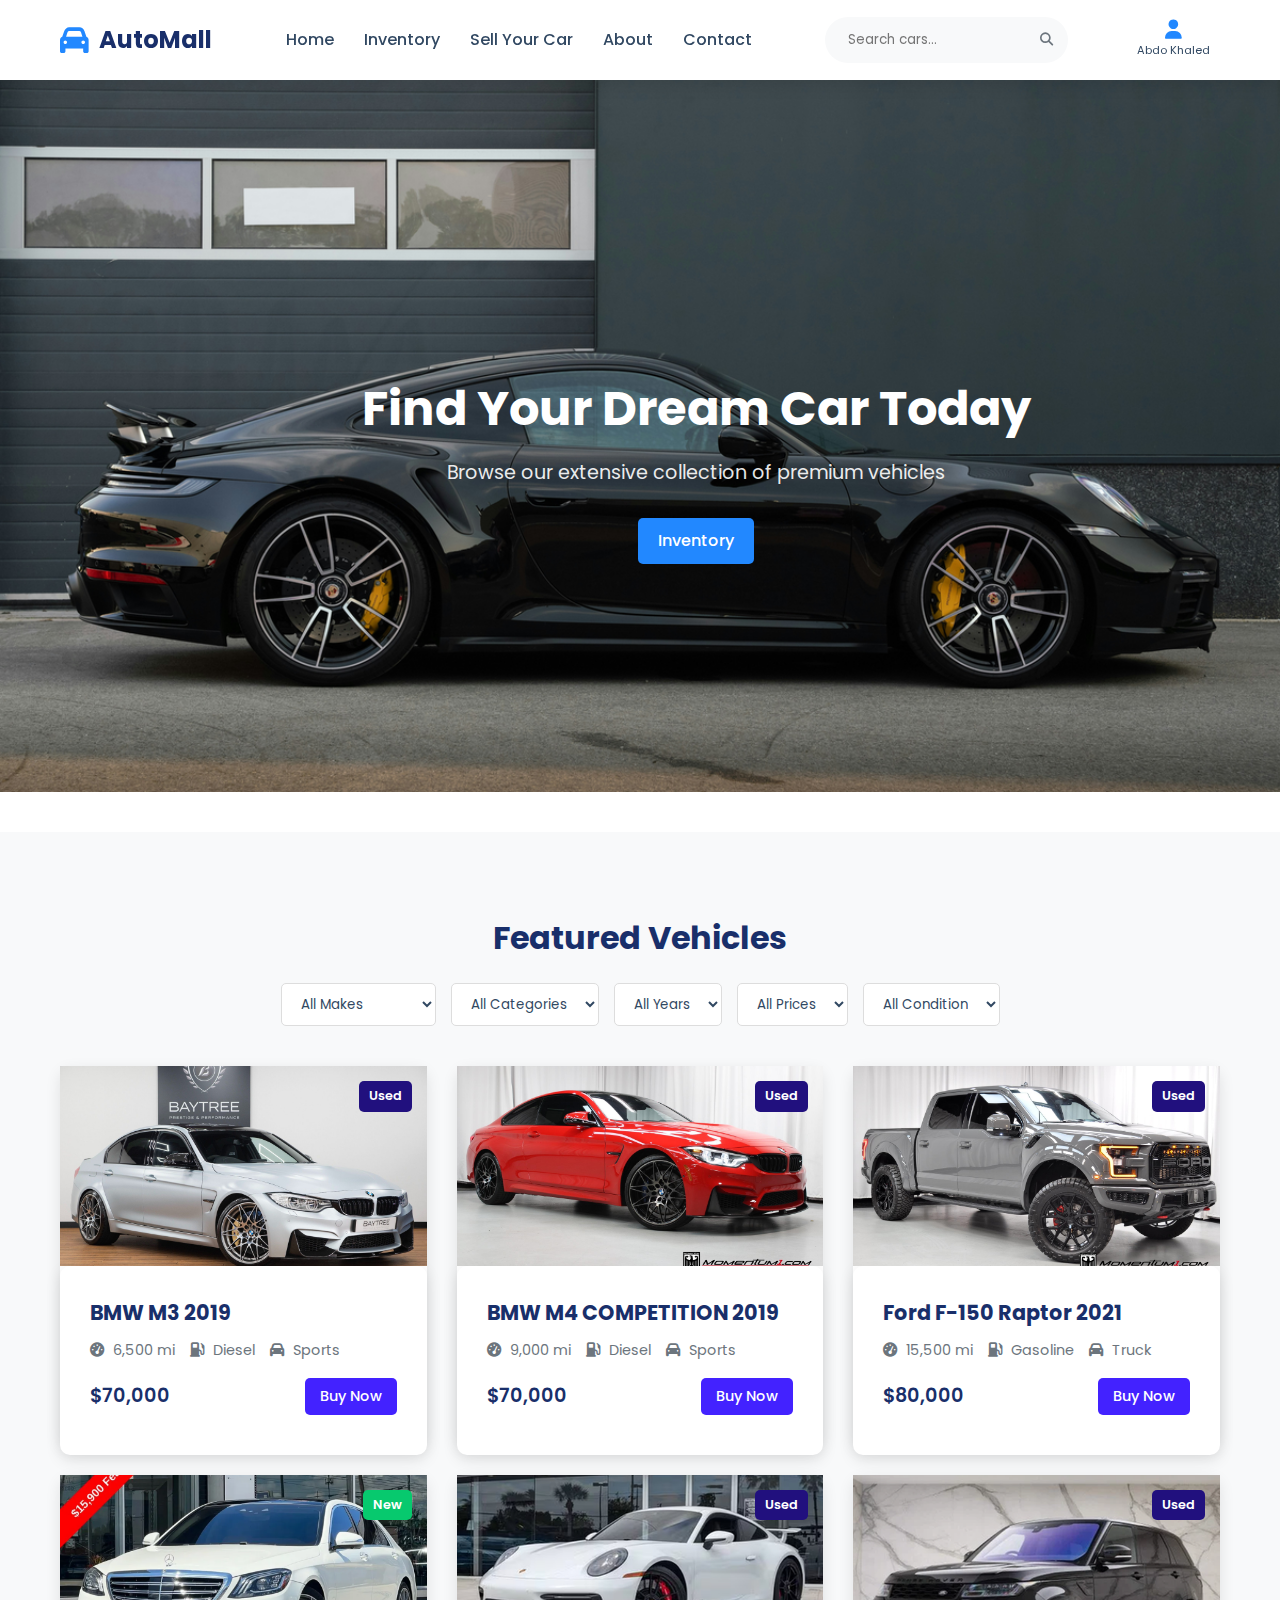
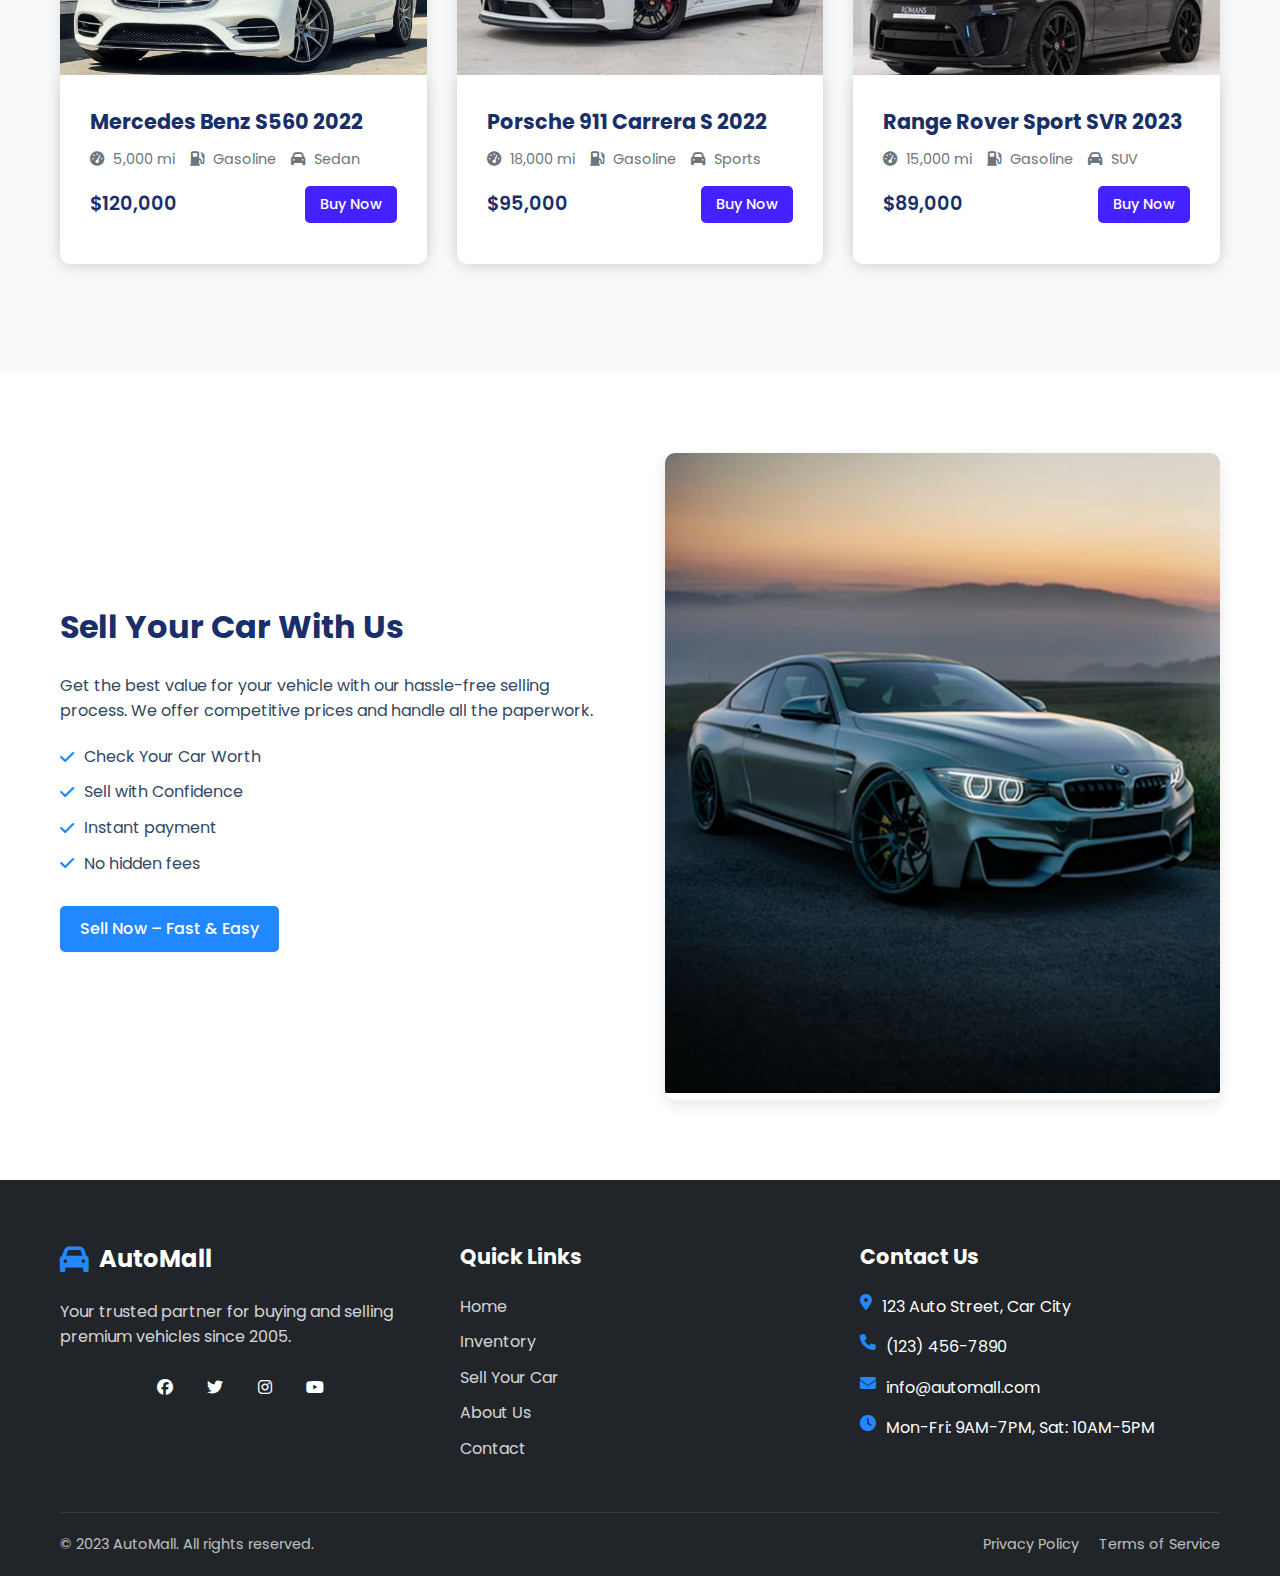
<file: index.html>
<!DOCTYPE html>
<html lang="en">

<head>
    <meta charset="UTF-8">
    <meta name="viewport" content="width=device-width, initial-scale=1.0">
    <title>AutoMall - Premium Car Dealership</title>
    <link rel="stylesheet" href="https://cdnjs.cloudflare.com/ajax/libs/font-awesome/6.4.0/css/all.min.css">
    <link href="https://fonts.googleapis.com/css2?family=Poppins:wght@400;500;600;700&display=swap" rel="stylesheet">
    <link rel="stylesheet" href="css/style.css">
</head>

<body>
    <!-- Header with Navigation -->
    <header>
        <div class="container">
            <div class="logo">
                <i class="fas fa-car"></i>
                <span>AutoMall</span>
            </div>

            <nav class="navbar">
                <a href="#home">Home</a>
                <a href="#inventory">Inventory</a>
                <a Class="Sell-Your-Car" style="cursor: pointer;">Sell Your Car</a>
                <a href="About.html">About</a>
                <a href="Contact.html">Contact</a>
            </nav>

            <div class="search-box">
                <input type="text" placeholder="Search cars...">
                <button class="search-btn"> <a href="#inventory"> <i class="fas fa-search"></i> </a> </button>
            </div>

            <div class="user-actions-signed-In" style="display: none;">
                <div class="user-dropdown">
                    <div class="user-profile">
                        <i class="fas fa-user"></i>
                        <span class="username">John Doe</span>
                    </div>
                    <div class="dropdown-content">
                        <a href="PurchaseHistory.html"><i class="fas fa-history"></i> Purchase History</a>
                        <a href="ListedCars.html"><i class="fas fa-car"></i> My Listed Cars</a>
                        <a href="ChangePassword.html"><i class="fas fa-key"></i> Change Password</a>
                        <a id="logout-btn" href="javascript:void(0)"><i class="fas fa-sign-out-alt"></i> Logout</a>
                    </div>
                </div>
            </div>

            <div class="user-actions">
                <a href="Login.html"><i class="fas fa-user"></i></a>
            </div>


            <div id="menu-icon">
                <i class="fas fa-bars"></i>
            </div>
        </div>
    </header>

    <!-- Hero Section -->
    <section class="hero" id="home">
        <div class="container">
            <div class="hero-content">
                <h1>Find Your Dream Car Today</h1>
                <p>Browse our extensive collection of premium vehicles</p>
                <div class="hero-buttons">
                    <a href="#inventory" class="btn btn-primary">Inventory</a>
                    <a href="Login.html" class="btn btn-secondary" id="Login-btn">Login</a>
                </div>
            </div>
        </div>
    </section>

    <!-- Inventory Section -->
    <section class="inventory" id="inventory">
        <div class="container">
            <div class="section-header">
                <h2>Featured Vehicles</h2>
                <div class="filter-options">
                    <select class="Make">
                        <option>All Makes</option>
                        <option>Ford</option>
                        <option>Porsche</option>
                        <option>Mercedes Benz</option>
                        <option>BMW</option>
                        <option>Range Rover</option>
                    </select>
                    <select class="Category">
                        <option>All Categories</option>
                        <option>Sedan</option>
                        <option>SUV</option>
                        <option>Truck</option>
                        <option>Sports</option>
                    </select>
                    <select class="Year">
                        <option>All Years</option>
                        <option>2019</option>
                        <option>2020</option>
                        <option>2021</option>
                        <option>2022</option>
                        <option>2023</option>
                        <option>2024</option>
                        <option>2025</option>
                    </select>
                    <select class="Price">
                        <option>All Prices</option>
                        <option> $70,000</option>
                        <option> $80,000</option>
                        <option> $90,000</option>
                        <option> $100,000</option>
                    </select>
                    <select class="Condition">
                        <option>All Condition</option>
                        <option>New</option>
                        <option>Used</option>
                    </select>
                </div>
            </div>

            <div class="car-grid">


                <!-- Car items will be loaded here dynamically -->
                <!-- <div class="car-card">
                    <div class="car-image">
                        <img src="https://images.unsplash.com/photo-1541899481282-d53bffe3c35d?ixlib=rb-4.0.3&ixid=M3wxMjA3fDB8MHxwaG90by1wYWdlfHx8fGVufDB8fHx8fA%3D%3D&auto=format&fit=crop&w=800&q=80"
                            alt="Toyota Camry">
                        
                        <span class="featured-tag">Used</span>
                        

                    </div>
                    <div class="car-details">
                        <h3>Toyota Camry 2023</h3>
                        <div class="car-specs">
                            <span><i class="fas fa-tachometer-alt"></i> 12,345 mi</span>
                            <span><i class="fas fa-gas-pump"></i> Hybrid</span>
                            <span><i class="fas fa-car"></i> Sedan</span>
                        </div>
                        <div class="car-price">
                            <span>$28,999</span>
                            <button class="btn btn-inquire">Buy Now</button>
                        </div>
                    </div>
                </div> -->
                <div class="car-card">
                    <div class="car-transmission" data-id="Automatic">
                        <div class="car-image">
                            <img class="car-Photo" src="imges/374809ad-e048-44cd-841b-93ced38e72d5.webp" loading="lazy"
                                alt="BMW M3">
                            <!-- Used or New -->
                            <span class="featured-tag-Used car-condition">Used</span>
                            <!-- Used or New -->
                        </div>
                        <div class="car-details">
                            <h3 class="car-Name">BMW M3 2019</h3>
                            <div class="car-specs">
                                <span class="car-mileage"><i class="fas fa-tachometer-alt"></i> 6,500 mi</span>
                                <span class="car-fuelType"><i class="fas fa-gas-pump"></i> Diesel</span>
                                <span class="car-category"><i class="fas fa-car"></i> Sports</span>
                            </div>
                            <div class="car-price">
                                <span class="car--price">$70,000</span>
                                <button class="btn btn-inquire Buy-Now-Btn">Buy Now</button>
                            </div>
                        </div>

                    </div>
                </div>
                <div class="car-card">
                    <div class="car-transmission" data-id="Automatic">
                        <div class="car-image">
                            <img class="car-Photo" src="imges/9c090e04-b926-4713-9fd1-e198717b89b7.webp" loading="lazy"
                                alt="BMW  M4 COMPETITION ">
                            <!-- Used or New -->
                            <span class="featured-tag-Used car-condition">Used</span>
                            <!-- Used or New -->
                        </div>
                        <div class="car-details">
                            <h3 class="car-Name">BMW M4 COMPETITION 2019</h3>
                            <div class="car-specs">
                                <span class="car-mileage"><i class="fas fa-tachometer-alt"></i> 9,000 mi</span>
                                <span class="car-fuelType"><i class="fas fa-gas-pump"></i> Diesel</span>
                                <span class="car-category"><i class="fas fa-car"></i> Sports</span>
                            </div>
                            <div class="car-price">
                                <span class="car--price">$70,000</span>
                                <button class="btn btn-inquire Buy-Now-Btn">Buy Now</button>
                            </div>
                        </div>

                    </div>
                </div>
                <div class="car-card">
                    <div class="car-transmission" data-id="Automatic">
                        <div class="car-image">
                            <img class="car-Photo" src="imges/3db6a1ef-9983-42a4-a375-d619e393ac7a.webp" loading="lazy"
                                alt="Ford F-150 Raptor">
                            <!-- Used or New -->
                            <span class="featured-tag-Used car-condition">Used</span>
                            <!-- Used or New -->
                        </div>
                        <div class="car-details">
                            <h3 class="car-Name">Ford F-150 Raptor 2021</h3>
                            <div class="car-specs">
                                <span class="car-mileage"><i class="fas fa-tachometer-alt"></i> 15,500 mi</span>
                                <span class="car-fuelType"><i class="fas fa-gas-pump"></i> Gasoline</span>
                                <span class="car-category"><i class="fas fa-car"></i> Truck</span>
                            </div>
                            <div class="car-price">
                                <span class="car--price">$80,000</span>
                                <button class="btn btn-inquire Buy-Now-Btn">Buy Now</button>
                            </div>
                        </div>

                    </div>
                </div>
                <div class="car-card">
                    <div class="car-transmission" data-id="Automatic">
                        <div class="car-image">
                            <img class="car-Photo" src="imges/b98f4ca0-8859-4883-ab4e-dd7a7d4f6e14Unk.webp"
                                loading="lazy" alt="Mercedes Benz  S560 ">
                            <!-- Used or New -->
                            <span class="featured-tag-New car-condition">New</span>
                            <!-- Used or New -->
                        </div>
                        <div class="car-details">
                            <h3 class="car-Name">Mercedes Benz S560 2022</h3>
                            <div class="car-specs">
                                <span class="car-mileage"><i class="fas fa-tachometer-alt"></i> 5,000 mi</span>
                                <span class="car-fuelType"><i class="fas fa-gas-pump"></i> Gasoline</span>
                                <span class="car-category"><i class="fas fa-car"></i> Sedan</span>
                            </div>
                            <div class="car-price">
                                <span class="car--price">$120,000</span>
                                <button class="btn btn-inquire Buy-Now-Btn">Buy Now</button>
                            </div>
                        </div>

                    </div>
                </div>
                <div class="car-card">
                    <div class="car-transmission" data-id="Automatic">
                        <div class="car-image">
                            <img class="car-Photo" src="imges/3.webp" loading="lazy" alt="Porsche  911 Carrera S ">
                            <!-- Used or New -->
                            <span class="featured-tag-Used car-condition">Used</span>
                            <!-- Used or New -->
                        </div>
                        <div class="car-details">
                            <h3 class="car-Name">Porsche 911 Carrera S 2022</h3>
                            <div class="car-specs">
                                <span class="car-mileage"><i class="fas fa-tachometer-alt"></i> 18,000 mi</span>
                                <span class="car-fuelType"><i class="fas fa-gas-pump"></i> Gasoline</span>
                                <span class="car-category"><i class="fas fa-car"></i> Sports</span>
                            </div>
                            <div class="car-price">
                                <span class="car--price">$95,000</span>
                                <button class="btn btn-inquire Buy-Now-Btn">Buy Now</button>
                            </div>
                        </div>

                    </div>
                </div>
                <div class="car-card">
                    <div class="car-transmission" data-id="Automatic">
                        <div class="car-image">
                            <img class="car-Photo" src="imges/5.webp" loading="lazy" alt="Range Rover Sport SVR">
                            <!-- Used or New -->
                            <span class="featured-tag-Used car-condition">Used</span>
                            <!-- Used or New -->
                        </div>
                        <div class="car-details">
                            <h3 class="car-Name">Range Rover Sport SVR 2023</h3>
                            <div class="car-specs">
                                <span class="car-mileage"><i class="fas fa-tachometer-alt"></i> 15,000 mi</span>
                                <span class="car-fuelType"><i class="fas fa-gas-pump"></i> Gasoline</span>
                                <span class="car-category"><i class="fas fa-car"></i> SUV</span>
                            </div>
                            <div class="car-price">
                                <span class="car--price">$89,000</span>
                                <button class="btn btn-inquire Buy-Now-Btn">Buy Now</button>
                            </div>
                        </div>

                    </div>
                </div>


            </div>

    </section>

    <!-- Sell Your Car Section -->
    <section class="sell-car" id="sell-car">
        <div class="container">
            <div class="sell-content">
                <div class="sell-text">
                    <h2>Sell Your Car With Us</h2>
                    <p>Get the best value for your vehicle with our hassle-free selling process. We offer competitive
                        prices and handle all the paperwork.</p>
                    <ul>
                        <li><i class="fas fa-check"></i> Check Your Car Worth</li>
                        <li><i class="fas fa-check"></i> Sell with Confidence</li>
                        <li><i class="fas fa-check"></i> Instant payment</li>
                        <li><i class="fas fa-check"></i> No hidden fees</li>

                    </ul>
                    <a class="btn btn-primary" id="Sell-Now-BTN">Sell Now – Fast & Easy</a>
                </div>
                <div class="sell-image">
                    <img src="imges/Bmw.webp" alt="Sell your car" loading="lazy">
                </div>
            </div>
        </div>
    </section>

    <!-- Footer -->
    <footer>
        <div class="container">
            <div class="footer-content">
                <div class="footer-about">
                    <div class="logo">
                        <i class="fas fa-car"></i>
                        <span>AutoMall</span>
                    </div>
                    <p>Your trusted partner for buying and selling premium vehicles since 2005.</p>
                    <div class="social-links">
                        <a href="#facebook"><i class="fab fa-facebook"></i></a>
                        <a href="#twitter"><i class="fab fa-twitter"></i></a>
                        <a href="#instagram"><i class="fab fa-instagram"></i></a>
                        <a href="#youtube"><i class="fab fa-youtube"></i></a>
                    </div>
                </div>

                <div class="footer-links">
                    <h3>Quick Links</h3>
                    <ul>
                        <li><a href="#home">Home</a></li>
                        <li><a href="#inventory">Inventory</a></li>
                        <li><a Class="Sell-Your-Car" style="cursor: pointer;">Sell Your Car</a></li>
                        <li><a href="About.html">About Us</a></li>
                        <li><a href="Contact.html">Contact</a></li>
                    </ul>
                </div>

                <div class="footer-contact">
                    <h3>Contact Us</h3>
                    <ul>
                        <li><i class="fas fa-map-marker-alt"></i> 123 Auto Street, Car City</li>
                        <li><i class="fas fa-phone"></i> (123) 456-7890</li>
                        <li><i class="fas fa-envelope"></i> info@automall.com</li>
                        <li><i class="fas fa-clock"></i> Mon-Fri: 9AM-7PM, Sat: 10AM-5PM</li>
                    </ul>
                </div>
            </div>

            <div class="footer-bottom">
                <p>&copy; 2023 AutoMall. All rights reserved.</p>
                <div class="legal-links">
                    <a href="#privacy">Privacy Policy</a>
                    <a href="#terms">Terms of Service</a>
                </div>
            </div>
        </div>
    </footer>

    <script src="javaScript/home.js"></script>
    <script src="javaScript/main.js"></script>
</body>

</html>
</file>
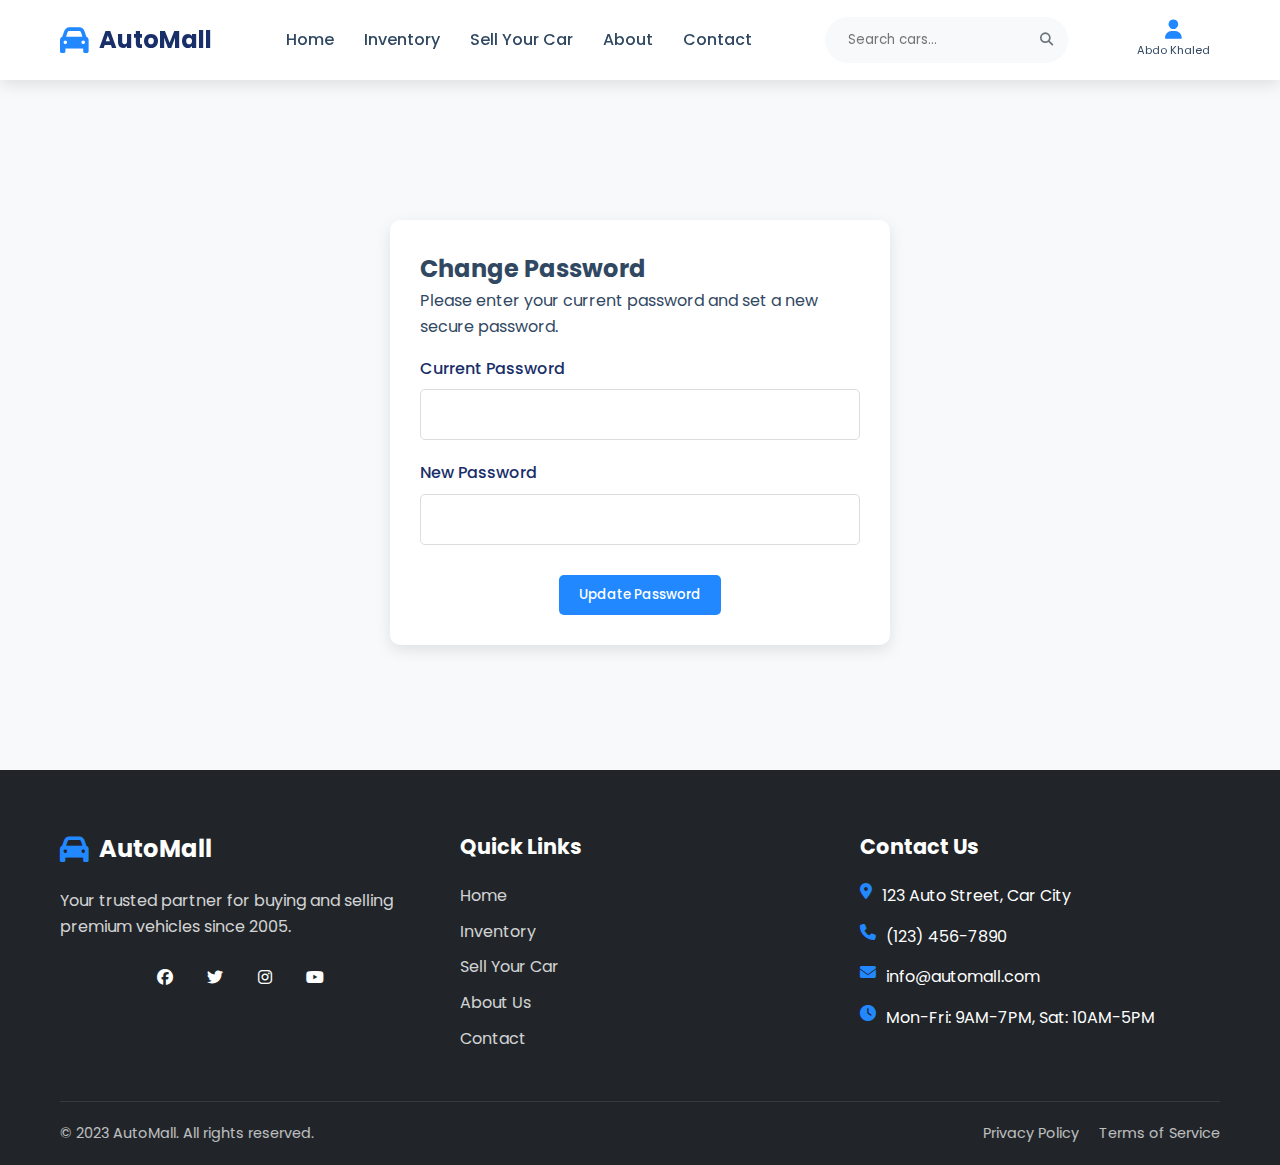
<file: ChangePassword.html>
<!DOCTYPE html>
<html lang="en">

<head>
    <meta charset="UTF-8">
    <meta name="viewport" content="width=device-width, initial-scale=1.0">
    <title>AutoMall - Change Password</title>
    <link rel="stylesheet" href="https://cdnjs.cloudflare.com/ajax/libs/font-awesome/6.4.0/css/all.min.css">
    <link href="https://fonts.googleapis.com/css2?family=Poppins:wght@400;500;600;700&display=swap" rel="stylesheet">
    <link rel="stylesheet" href="css/style.css">
</head>

<body>
    <!-- Header with Navigation -->
    <header>
        <div class="container">
            <div class="logo">
                <i class="fas fa-car"></i>
                <span>AutoMall</span>
            </div>

            <nav class="navbar">
                <a href="index.html">Home</a>
                <a href="index.html#inventory">Inventory</a>
                <a Class="Sell-Your-Car" style="cursor: pointer;">Sell Your Car</a>
                <a href="About.html">About</a>
                <a href="Contact.html">Contact</a>
            </nav>

            <div class="search-box">
                <input type="text" placeholder="Search cars..." disabled>
                <button><a href="index.html#inventory"><i class="fas fa-search"></i></a></button>
            </div>

            <div class="user-actions-signed-In" style="display: none;">
                <div class="user-dropdown">
                    <div class="user-profile">
                        <i class="fas fa-user"></i>
                        <span class="username">John Doe</span>
                    </div>
                    <div class="dropdown-content">
                        <a href="PurchaseHistory.html"><i class="fas fa-history"></i> Purchase History</a>
                        <a href="ListedCars.html"><i class="fas fa-car"></i> My Listed Cars</a>
                        <a href="ChangePassword.html"><i class="fas fa-key"></i> Change Password</a>
                        <a href="#" id="logout-btn"><i class="fas fa-sign-out-alt"></i> Logout</a>
                    </div>
                </div>
            </div>

            <div class="user-actions">
                <a href="Login.html"><i class="fas fa-user"></i></a>
            </div>

            <div id="menu-icon">
                <i class="fas fa-bars"></i>
            </div>
        </div>
    </header>

    <!-- Change Password Section -->
    <section class="auth">
        <div class="container">
            <div class="auth-content">
                <h2>Change Password</h2>
                <p style="margin-bottom: 1rem;">Please enter your current password and set a new secure password.</p>
                
                <form id="changePasswordForm"  method="POST">
                    <div class="form-group">
                        <label for="currentPassword">Current Password</label>
                        <div class="password-field">
                            <input type="text" id="currentPassword" name="currentPassword" required>
                        </div>
                    </div>
                    
                    <div class="form-group">
                        <label for="newPassword">New Password</label>
                        <div class="password-field">
                            <input type="text" id="newPassword" name="newPassword" required 
                                   minlength="8">
                        </div>
                    </div>
                    

                    
                    <div class="form-submit">
                        <button type="submit" class="btn btn-primary" id="Update-Password">Update Password</button>
                    </div>
                </form>
            </div>
        </div>
    </section>

    <!-- Footer -->
    <footer>
        <div class="container">
            <div class="footer-content">
                <div class="footer-about">
                    <div class="logo">
                        <i class="fas fa-car"></i>
                        <span>AutoMall</span>
                    </div>
                    <p>Your trusted partner for buying and selling premium vehicles since 2005.</p>
                    <div class="social-links">
                        <a href="#facebook"><i class="fab fa-facebook"></i></a>
                        <a href="#twitter"><i class="fab fa-twitter"></i></a>
                        <a href="#instagram"><i class="fab fa-instagram"></i></a>
                        <a href="#youtube"><i class="fab fa-youtube"></i></a>
                    </div>
                </div>

                <div class="footer-links">
                    <h3>Quick Links</h3>
                    <ul>
                        <li><a href="#home">Home</a></li>
                        <li><a href="#inventory">Inventory</a></li>
                        <li><a Class="Sell-Your-Car" style="cursor: pointer;">Sell Your Car</a></li>
                        <li><a href="About.html">About Us</a></li>
                        <li><a href="Contact.html">Contact</a></li>
                    </ul>
                </div>

                <div class="footer-contact">
                    <h3>Contact Us</h3>
                    <ul>
                        <li><i class="fas fa-map-marker-alt"></i> 123 Auto Street, Car City</li>
                        <li><i class="fas fa-phone"></i> (123) 456-7890</li>
                        <li><i class="fas fa-envelope"></i> info@automall.com</li>
                        <li><i class="fas fa-clock"></i> Mon-Fri: 9AM-7PM, Sat: 10AM-5PM</li>
                    </ul>
                </div>
            </div>

            <div class="footer-bottom">
                <p>&copy; 2023 AutoMall. All rights reserved.</p>
                <div class="legal-links">
                    <a href="#privacy">Privacy Policy</a>
                    <a href="#terms">Terms of Service</a>
                </div>
            </div>
        </div>
    </footer>
<script src="javaScript/main.js"></script> 
<script src="javaScript/ChangePassword.js"></script>   
</body>
</html>
</file>
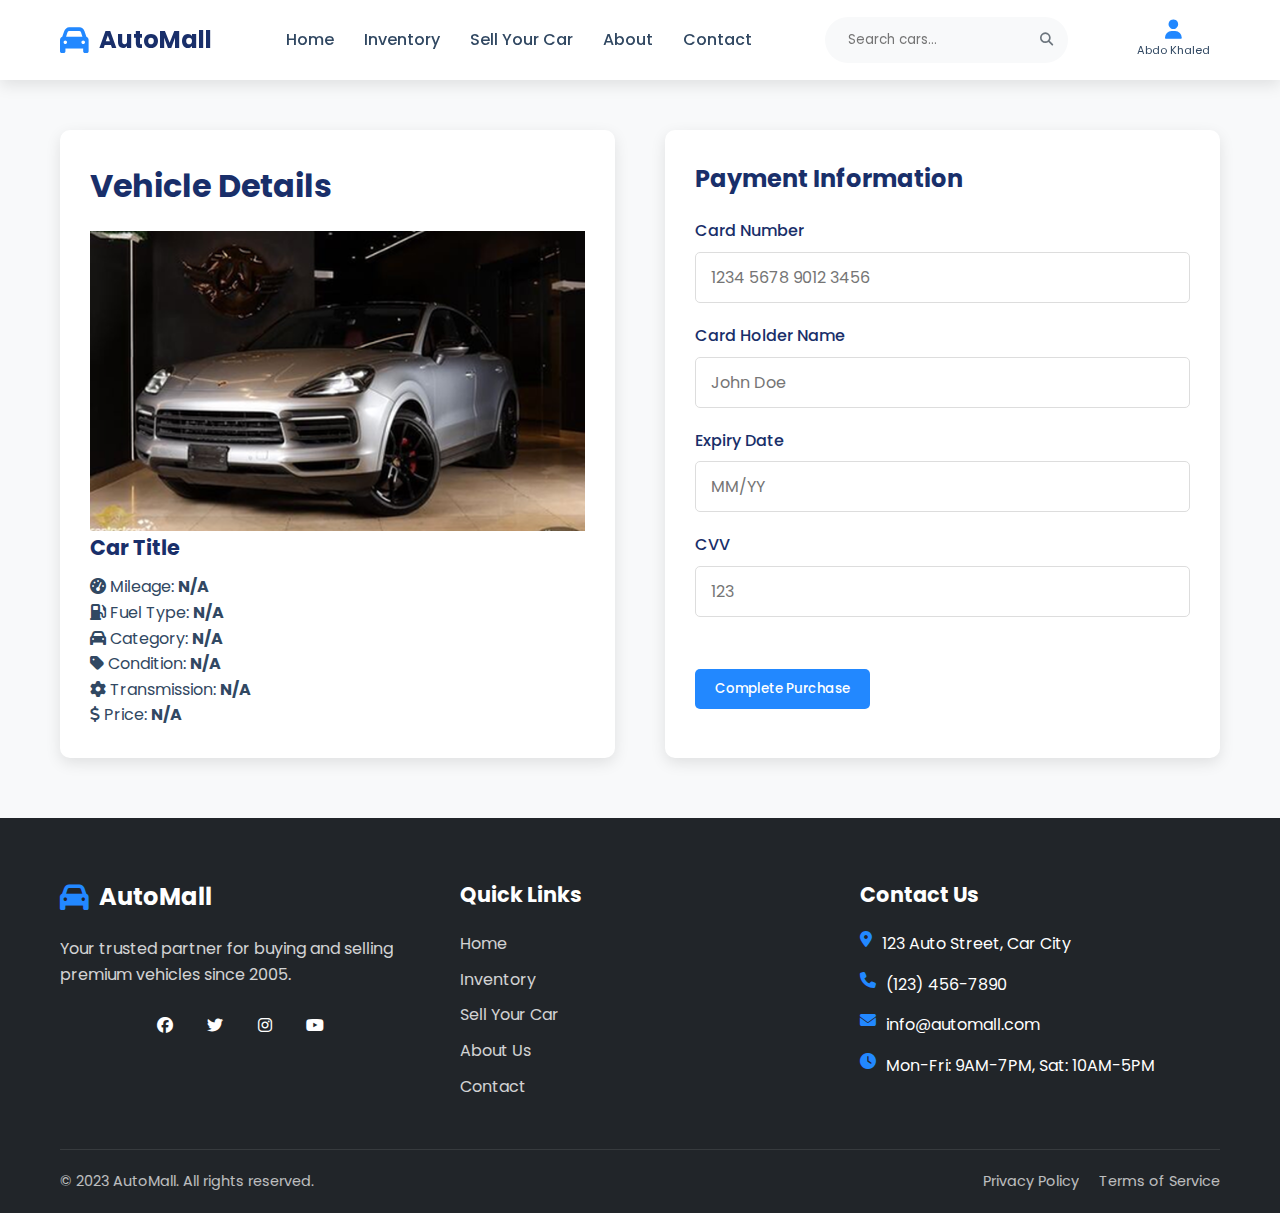
<file: Checkout.html>
<!DOCTYPE html>
<html lang="en">

<head>
    <meta charset="UTF-8">
    <meta name="viewport" content="width=device-width, initial-scale=1.0">
    <title>AutoMall - Checkout</title>
    <link rel="stylesheet" href="https://cdnjs.cloudflare.com/ajax/libs/font-awesome/6.4.0/css/all.min.css">
    <link href="https://fonts.googleapis.com/css2?family=Poppins:wght@400;500;600;700&display=swap" rel="stylesheet">
    <link rel="stylesheet" href="css/style.css">
</head>

<body>
    <!-- Header with Navigation -->
    <header>
        <div class="container">
            <div class="logo">
                <i class="fas fa-car"></i>
                <span>AutoMall</span>
            </div>

            <nav class="navbar">
                <a href="index.html">Home</a>
                <a href="index.html#inventory">Inventory</a>
                <a Class="Sell-Your-Car" style="cursor: pointer;">Sell Your Car</a>
                <a href="About.html">About</a>
                <a href="Contact.html">Contact</a>
            </nav>

            <div class="search-box">
                <input type="text" placeholder="Search cars..." disabled>
                <button><a href="index.html#inventory"><i class="fas fa-search"></i></a></button>
            </div>

            <div class="user-actions-signed-In" style="display: none;">
                <div class="user-dropdown">
                    <div class="user-profile">
                        <i class="fas fa-user"></i>
                        <span class="username">John Doe</span>
                    </div>
                    <div class="dropdown-content">
                        <a href="PurchaseHistory.html"><i class="fas fa-history"></i> Purchase History</a>
                        <a href="ListedCars.html"><i class="fas fa-car"></i> My Listed Cars</a>
                        <a href="ChangePassword.html"><i class="fas fa-key"></i> Change Password</a>
                        <a href="#" id="logout-btn"><i class="fas fa-sign-out-alt"></i> Logout</a>
                    </div>
                </div>
            </div>

            <div class="user-actions">
                <a href="Login.html"><i class="fas fa-user"></i></a>
            </div>

            <div id="menu-icon">
                <i class="fas fa-bars"></i>
            </div>
        </div>
    </header>

    <!-- Checkout Section -->
    <section class="checkout" id="checkout">
        <div class="container">
            <div class="checkout-content">
                <div class="car-details">
                    <h2>Vehicle Details</h2>
                    <div class="car-image car-image-Checkout">
                        <img id="car-image-Checkout" src="imges/13.webp" alt="Selected Car">
                    </div>
                    <div class="car-info">
                        <h3 id="car-title">Car Title</h3>
                        <p><i class="fas fa-tachometer-alt"></i> Mileage: <span id="car-mileage">N/A</span></p>
                        <p><i class="fas fa-gas-pump"></i> Fuel Type: <span id="car-fuel">N/A</span></p>
                        <p><i class="fas fa-car"></i> Category: <span id="car-category">N/A</span></p>
                        <p><i class="fas fa-tag"></i> Condition: <span id="car-condition">N/A</span></p>
                        <p><i class="fa-solid fa-gear"></i> Transmission: <span id="car-Transmission">N/A</span></p>
                        <p><i class="fas fa-dollar-sign"></i> Price: <span id="car-price">N/A</span></p>
                    </div>
                </div>
                <div class="payment-form">
                    <h3 class="payment-form-Title">Payment Information</h3>
                    <form id="payment-form">
                        <div class="card-details" id="card-details">
                            <div class="form-group">
                                <label for="card-number">Card Number</label>
                                <input type="text" id="card-number" name="card-number" placeholder="1234 5678 9012 3456"
                                    maxlength="19" required>
                            </div>

                            <div class="form-group">
                                <label for="card-holder">Card Holder Name</label>
                                <input type="text" id="card-holder" name="card-holder" placeholder="John Doe" required>
                            </div>

                            <div class="form-group">
                                <label for="expiry-date">Expiry Date</label>
                                <input type="text" id="expiry-date" name="expiry-date" placeholder="MM/YY" maxlength="5"
                                    required pattern="(0[1-9]|1[0-2])\/\d{2}">
                            </div>

                            <div class="form-group">
                                <label for="cvv">CVV</label>
                                <input type="text" id="cvv" name="cvv" placeholder="123" maxlength="4" required
                                    pattern="\d{3,4}">
                            </div>
                        </div>
                        <button type="submit" class="btn btn-primary Purchase" style="margin-top: 2rem;">Complete
                            Purchase</button>
                    </form>
                    <h3 id="purchase-success" style="color: green; text-align: center; display: none;">Purchase Completed Successfully!</h3>
                    <h3 id="purchase-failed" style="color: red; text-align: center; display: none;">Purchase Failed! Please Try Again.</h3>

                </div>
            </div>
        </div>
    </section>

    <!-- Footer -->
    <footer>
        <div class="container">
            <div class="footer-content">
                <div class="footer-about">
                    <div class="logo">
                        <i class="fas fa-car"></i>
                        <span>AutoMall</span>
                    </div>
                    <p>Your trusted partner for buying and selling premium vehicles since 2005.</p>
                    <div class="social-links">
                        <a href="#facebook"><i class="fab fa-facebook"></i></a>
                        <a href="#twitter"><i class="fab fa-twitter"></i></a>
                        <a href="#instagram"><i class="fab fa-instagram"></i></a>
                        <a href="#youtube"><i class="fab fa-youtube"></i></a>
                    </div>
                </div>

                <div class="footer-links">
                    <h3>Quick Links</h3>
                    <ul>
                        <li><a href="index.html">Home</a></li>
                        <li><a href="index.html#inventory">Inventory</a></li>
                        <li><a Class="Sell-Your-Car" style="cursor: pointer;">Sell Your Car</a></li>
                        <li><a href="About.html">About Us</a></li>
                        <li><a href="Contact.html">Contact</a></li>
                    </ul>
                </div>

                <div class="footer-contact">
                    <h3>Contact Us</h3>
                    <ul>
                        <li><i class="fas fa-map-marker-alt"></i> 123 Auto Street, Car City</li>
                        <li><i class="fas fa-phone"></i> (123) 456-7890</li>
                        <li><i class="fas fa-envelope"></i> info@automall.com</li>
                        <li><i class="fas fa-clock"></i> Mon-Fri: 9AM-7PM, Sat: 10AM-5PM</li>
                    </ul>
                </div>
            </div>

            <div class="footer-bottom">
                <p>© 2023 AutoMall. All rights reserved.</p>
                <div class="legal-links">
                    <a href="#privacy">Privacy Policy</a>
                    <a href="#terms">Terms of Service</a>
                </div>
            </div>
        </div>
    </footer>
    <script src="javaScript/Checkout.js"></script>
    <script src="javaScript/main.js"></script>

</body>

</html>
</file>
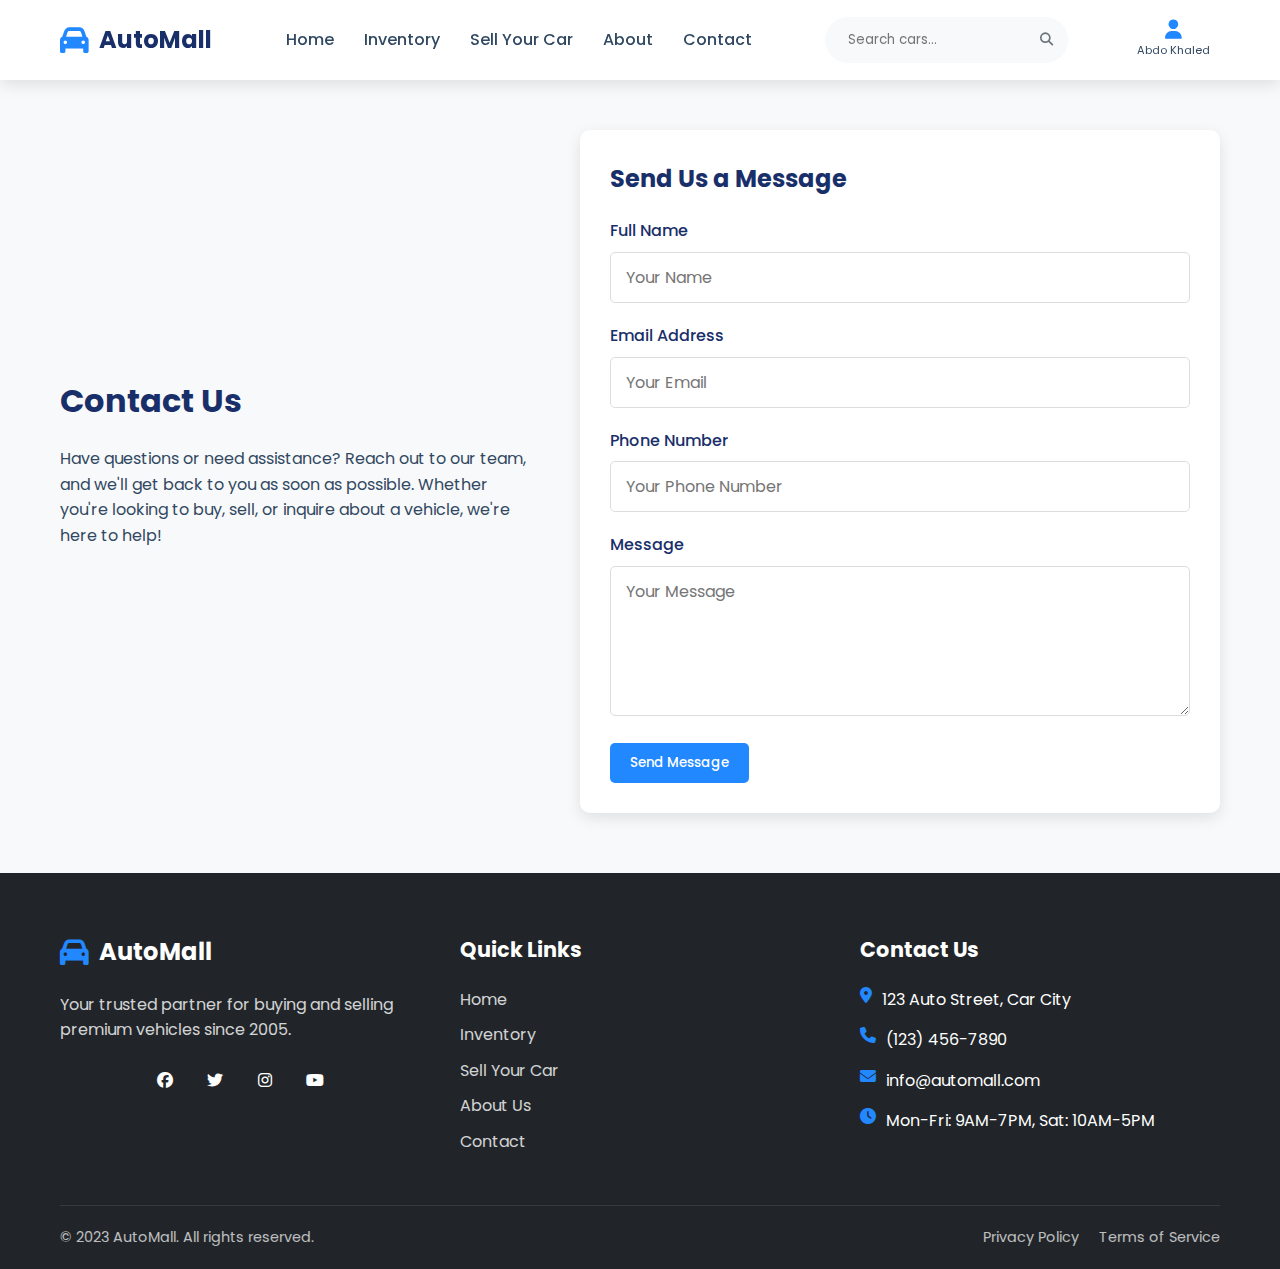
<file: Contact.html>
<!DOCTYPE html>
<html lang="en">

<head>
    <meta charset="UTF-8">
    <meta name="viewport" content="width=device-width, initial-scale=1.0">
    <title>AutoMall - Contact Us</title>
    <link rel="stylesheet" href="https://cdnjs.cloudflare.com/ajax/libs/font-awesome/6.4.0/css/all.min.css">
    <link href="https://fonts.googleapis.com/css2?family=Poppins:wght@400;500;600;700&display=swap" rel="stylesheet">
    <link rel="stylesheet" href="css/style.css">
</head>

<body>
    <!-- Header with Navigation -->
    <header>
        <div class="container">
            <div class="logo">
                <i class="fas fa-car"></i>
                <span>AutoMall</span>
            </div>

            <nav class="navbar">
                <a href="index.html">Home</a>
                <a href="index.html#inventory">Inventory</a>
                <a Class="Sell-Your-Car" style="cursor: pointer;">Sell Your Car</a>
                <a href="About.html">About</a>
                <a href="Contact.html">Contact</a>
            </nav>

            <div class="search-box">
                <input type="text" placeholder="Search cars..." disabled>
                <button><a href="index.html#inventory"><i class="fas fa-search"></i></a></button>
            </div>

            <div class="user-actions-signed-In" style="display: none;">
                <div class="user-dropdown">
                    <div class="user-profile">
                        <i class="fas fa-user"></i>
                        <span class="username">John Doe</span>
                    </div>
                    <div class="dropdown-content">
                        <a href="PurchaseHistory.html"><i class="fas fa-history"></i> Purchase History</a>
                        <a href="ListedCars.html"><i class="fas fa-car"></i> My Listed Cars</a>
                        <a href="ChangePassword.html"><i class="fas fa-key"></i> Change Password</a>
                        <a href="#" id="logout-btn"><i class="fas fa-sign-out-alt"></i> Logout</a>
                    </div>
                </div>
            </div>

            <div class="user-actions">
                <a href="Login.html"><i class="fas fa-user"></i></a>
            </div>

            <div id="menu-icon">
                <i class="fas fa-bars"></i>
            </div>
        </div>
    </header>

    <!-- Contact Section -->
    <section class="contact" id="contact">
        <div class="container">
            <div class="contact-content">
                <div class="contact-text">
                    <h2>Contact Us</h2>
                    <p>Have questions or need assistance? Reach out to our team, and we'll get back to you as soon as
                        possible. Whether you're looking to buy, sell, or inquire about a vehicle, we're here to help!
                    </p>
                </div>
                <div class="contact-form">
                    <h3>Send Us a Message</h3>
                    <form id="contactForm">
                        <div class="form-group">
                            <label for="name">Full Name </label>
                            <input type="text" id="name" placeholder="Your Name" required>
                            <span class="error-message" id="name-error"></span>
                        </div>
                        <div class="form-group">
                            <label for="email">Email Address </label>
                            <input type="email" id="email" placeholder="Your Email" required>
                            <span class="error-message" id="email-error"></span>
                        </div>
                        <div class="form-group">
                            <label for="phone">Phone Number</label>
                            <input type="tel" id="phone" placeholder="Your Phone Number">
                            <span class="error-message" id="phone-error"></span>
                        </div>
                        <div class="form-group">
                            <label for="message">Message </label>
                            <textarea id="message" placeholder="Your Message" required></textarea>
                            <span class="error-message" id="message-error"></span>
                        </div>
                        <button type="submit" class="btn btn-primary">Send Message</button>
                    </form>
                </div>
            </div>
        </div>
    </section>

    <!-- Footer -->
    <footer>
        <div class="container">
            <div class="footer-content">
                <div class="footer-about">
                    <div class="logo">
                        <i class="fas fa-car"></i>
                        <span>AutoMall</span>
                    </div>
                    <p>Your trusted partner for buying and selling premium vehicles since 2005.</p>
                    <div class="social-links">
                        <a href="#facebook"><i class="fab fa-facebook"></i></a>
                        <a href="#twitter"><i class="fab fa-twitter"></i></a>
                        <a href="#instagram"><i class="fab fa-instagram"></i></a>
                        <a href="#youtube"><i class="fab fa-youtube"></i></a>
                    </div>
                </div>

                <div class="footer-links">
                    <h3>Quick Links</h3>
                    <ul>
                        <li><a href="#home">Home</a></li>
                        <li><a href="#inventory">Inventory</a></li>
                        <li><a Class="Sell-Your-Car" style="cursor: pointer;">Sell Your Car</a></li>
                        <li><a href="About.html">About Us</a></li>
                        <li><a href="Contact.html">Contact</a></li>
                    </ul>
                </div>

                <div class="footer-contact">
                    <h3>Contact Us</h3>
                    <ul>
                        <li><i class="fas fa-map-marker-alt"></i> 123 Auto Street, Car City</li>
                        <li><i class="fas fa-phone"></i> (123) 456-7890</li>
                        <li><i class="fas fa-envelope"></i> info@automall.com</li>
                        <li><i class="fas fa-clock"></i> Mon-Fri: 9AM-7PM, Sat: 10AM-5PM</li>
                    </ul>
                </div>
            </div>

            <div class="footer-bottom">
                <p>&copy; 2023 AutoMall. All rights reserved.</p>
                <div class="legal-links">
                    <a href="#privacy">Privacy Policy</a>
                    <a href="#terms">Terms of Service</a>
                </div>
            </div>
        </div>
    </footer>
    <script src="javaScript/main.js"></script>
    <script src="javaScript/Contact.js"></script>
</body>

</html>
</file>
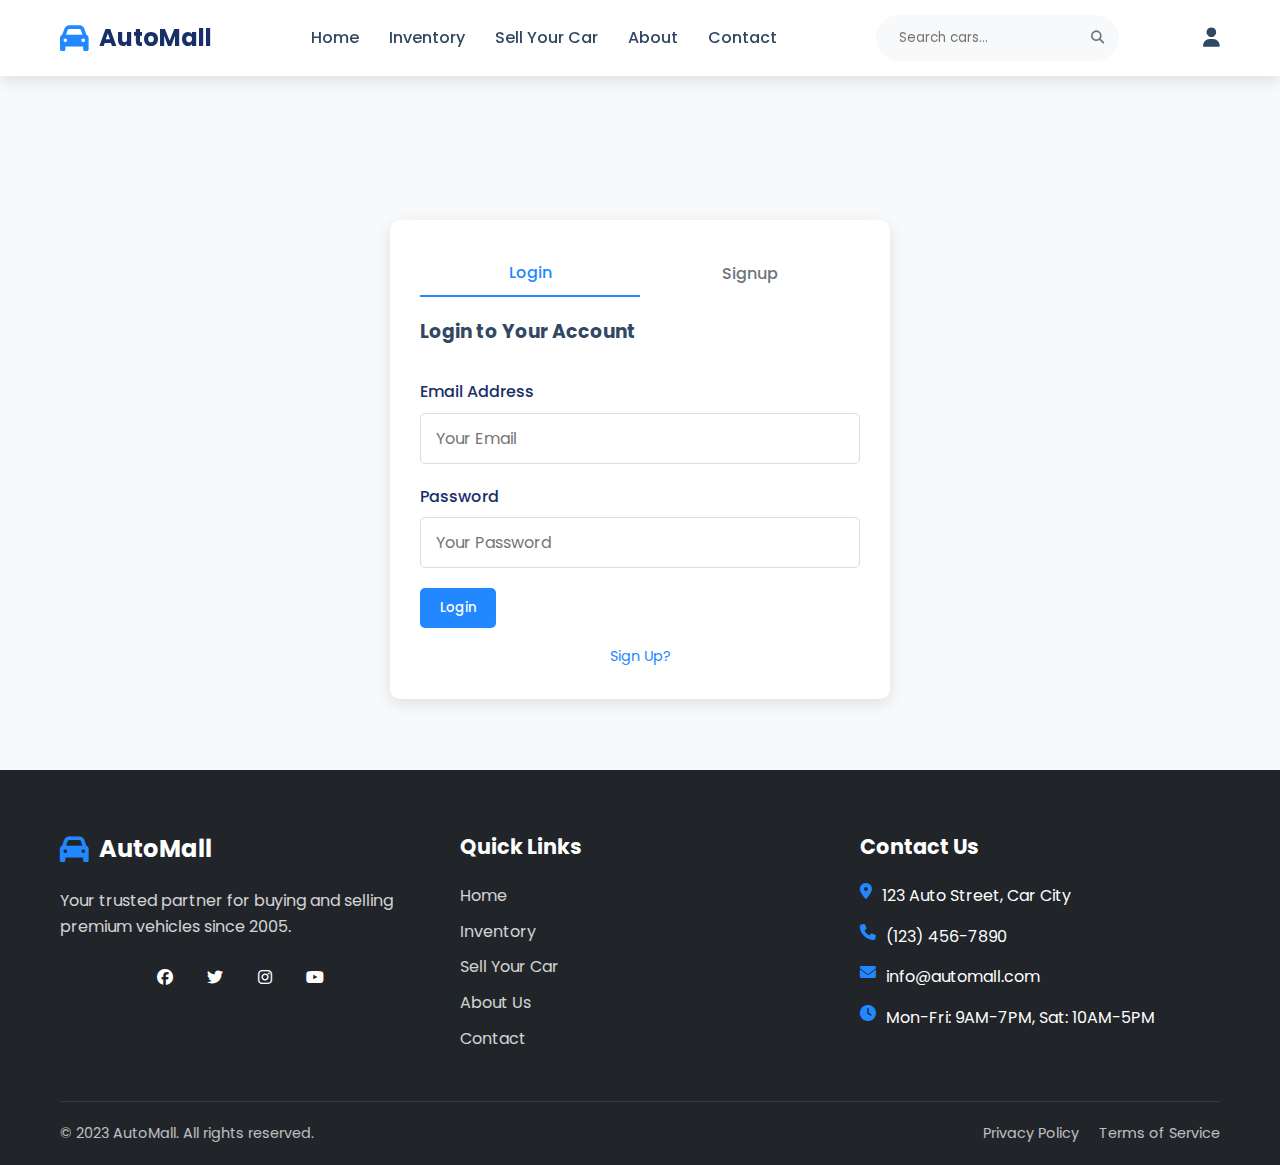
<file: Login.html>
<!DOCTYPE html>
<html lang="en">

<head>
    <meta charset="UTF-8">
    <meta name="viewport" content="width=device-width, initial-scale=1.0">
    <title>AutoMall - Authentication</title>
    <link rel="stylesheet" href="https://cdnjs.cloudflare.com/ajax/libs/font-awesome/6.4.0/css/all.min.css">
    <link href="https://fonts.googleapis.com/css2?family=Poppins:wght@400;500;600;700&display=swap" rel="stylesheet">
    <link rel="stylesheet" href="css/style.css">
</head>

<body>
    <!-- Header with Navigation -->
    <header>
        <div class="container">
            <div class="logo">
                <i class="fas fa-car"></i>
                <span>AutoMall</span>
            </div>

            <nav class="navbar">
                <a href="index.html">Home</a>
                <a href="index.html#inventory">Inventory</a>
                <a Class="Sell-Your-Car" style="cursor: pointer;">Sell Your Car</a>
                <a href="About.html">About</a>
                <a href="Contact.html">Contact</a>
            </nav>

            <div class="search-box">
                <input type="text" placeholder="Search cars..." disabled>
                <button><a href="index.html#inventory"><i class="fas fa-search"></i></a></button>
            </div>

            <div class="user-actions-signed-In" style="display: none;">
                <div class="user-dropdown">
                    <div class="user-profile">
                        <i class="fas fa-user"></i>
                        <span class="username">John Doe</span>
                    </div>
                    <div class="dropdown-content">
                        <a href="PurchaseHistory.html"><i class="fas fa-history"></i> Purchase History</a>
                        <a href="ListedCars.html"><i class="fas fa-car"></i> My Listed Cars</a>
                        <a href="ChangePassword.html"><i class="fas fa-key"></i> Change Password</a>
                        <a href="#" id="logout-btn"><i class="fas fa-sign-out-alt"></i> Logout</a>
                    </div>
                </div>
            </div>

            <div class="user-actions">
                <a href="Login.html"><i class="fas fa-user"></i></a>
            </div>

            <div id="menu-icon">
                <i class="fas fa-bars"></i>
            </div>
        </div>
    </header>

    <!-- Authentication Section -->
    <section class="auth" id="auth">
        <div class="container">
            <div class="auth-content">
                <div class="auth-tabs">
                    <button class="tab-link active" onclick="openForm('login')">Login</button>
                    <button class="tab-link" onclick="openForm('signup')">Signup</button>
                </div>

                <div id="login" class="auth-form active">
                    <form id="login-form">
                        <h3>Login to Your Account</h3>

                        <div class="form-group">
                            <label for="login-email">Email Address</label>
                            <input type="email" id="login-email" placeholder="Your Email" required>
                        </div>

                        <div class="form-group">
                            <label for="login-password">Password</label>
                            <input type="password" id="login-password" placeholder="Your Password" required
                                minlength="8">
                        </div>

                        <small id="login-error"
                            style="color: red; display: none; font-size: 0.9rem; margin: 5px 0 15px;">
                            ❌ Wrong email or password. Please try again.
                        </small>

                        <small id="login-success"
                            style="color: green; display: none; font-size: 0.9rem; margin: 5px 0 15px;">
                            ✅ Login successful! Welcome back.
                        </small>

                        <button type="submit" class="btn btn-primary btn-Login">Login</button>

                        <div class="auth-links">
                            <a href="#" onclick="openForm('signup')">Sign Up?</a>
                        </div>
                    </form>
                </div>

                <div id="signup" class="auth-form">
                    <form id="signup-form">
                        <h3>Create an Account</h3>

                        <div class="form-group">
                            <label for="signup-name">Full Name</label>
                            <input type="text" id="signup-name" placeholder="Your Name" required minlength="3">
                        </div>

                        <div class="form-group">
                            <label for="signup-email">Email Address</label>
                            <input type="email" id="signup-email" placeholder="Your Email" required>
                        </div>

                        <div class="form-group">
                            <label for="signup-password">Password</label>
                            <input type="password" id="signup-password" placeholder="Create Password" required
                                minlength="8">

                            <!-- ✅ Success Message -->
                            <small id="signup-success"
                                style="color: green; display: none;  font-size: 1rem; margin: 5px 0 15px;">
                                ✅ Signup successful!
                            </small>
                        </div>

                        <button type="submit" class="btn btn-primary ">Sign Up</button>

                        <div class="auth-links">
                            <a href="#" onclick="openForm('login')">Already have an account? Login</a>
                        </div>
                    </form>

                </div>
            </div>
        </div>
    </section>

    <!-- Footer -->
    <footer>
        <div class="container">
            <div class="footer-content">
                <div class="footer-about">
                    <div class="logo">
                        <i class="fas fa-car"></i>
                        <span>AutoMall</span>
                    </div>
                    <p>Your trusted partner for buying and selling premium vehicles since 2005.</p>
                    <div class="social-links">
                        <a href="#facebook"><i class="fab fa-facebook"></i></a>
                        <a href="#twitter"><i class="fab fa-twitter"></i></a>
                        <a href="#instagram"><i class="fab fa-instagram"></i></a>
                        <a href="#youtube"><i class="fab fa-youtube"></i></a>
                    </div>
                </div>

                <div class="footer-links">
                    <h3>Quick Links</h3>
                    <ul>
                        <li><a href="index.html">Home</a></li>
                        <li><a href="index.html#inventory">Inventory</a></li>
                        <li><a Class="Sell-Your-Car" style="cursor: pointer;">Sell Your Car</a></li>
                        <li><a href="About.html">About Us</a></li>
                        <li><a href="Contact.html">Contact</a></li>
                    </ul>
                </div>

                <div class="footer-contact">
                    <h3>Contact Us</h3>
                    <ul>
                        <li><i class="fas fa-map-marker-alt"></i> 123 Auto Street, Car City</li>
                        <li><i class="fas fa-phone"></i> (123) 456-7890</li>
                        <li><i class="fas fa-envelope"></i> info@automall.com</li>
                        <li><i class="fas fa-clock"></i> Mon-Fri: 9AM-7PM, Sat: 10AM-5PM</li>
                    </ul>
                </div>
            </div>

            <div class="footer-bottom">
                <p>© 2023 AutoMall. All rights reserved.</p>
                <div class="legal-links">
                    <a href="#privacy">Privacy Policy</a>
                    <a href="#terms">Terms of Service</a>
                </div>
            </div>
        </div>
    </footer>

    <script>
        function openForm(formId) {
            // Hide all forms
            document.querySelectorAll('.auth-form').forEach(form => {
                form.classList.remove('active');
            });
            // Remove active class from all tabs
            document.querySelectorAll('.auth-tabs button').forEach(button => {
                button.classList.remove('active');
            });
            // Show selected form and set active tab
            document.getElementById(formId).classList.add('active');
            document.querySelector(`button[onclick="openForm('${formId}')"]`).classList.add('active');
        }
    </script>
    <script src="javaScript/Login.js"></script>
</body>

</html>
</file>
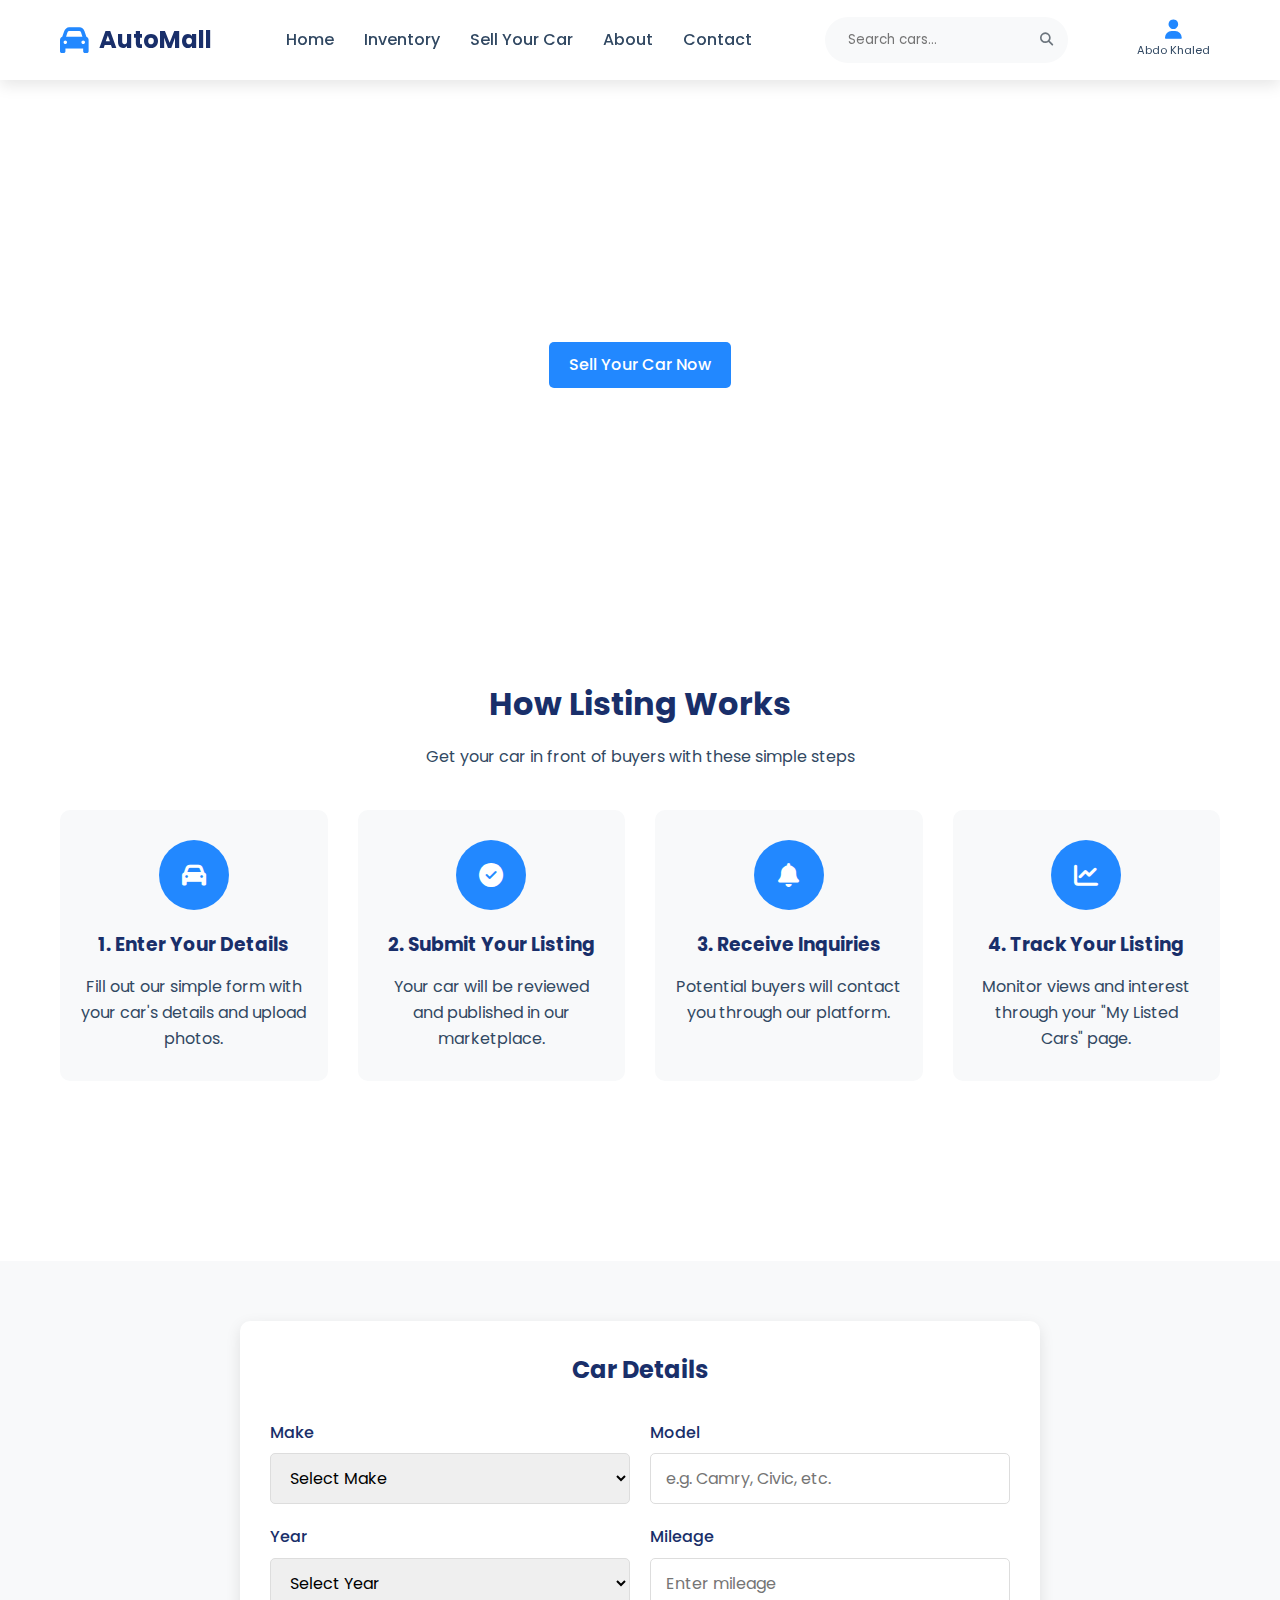
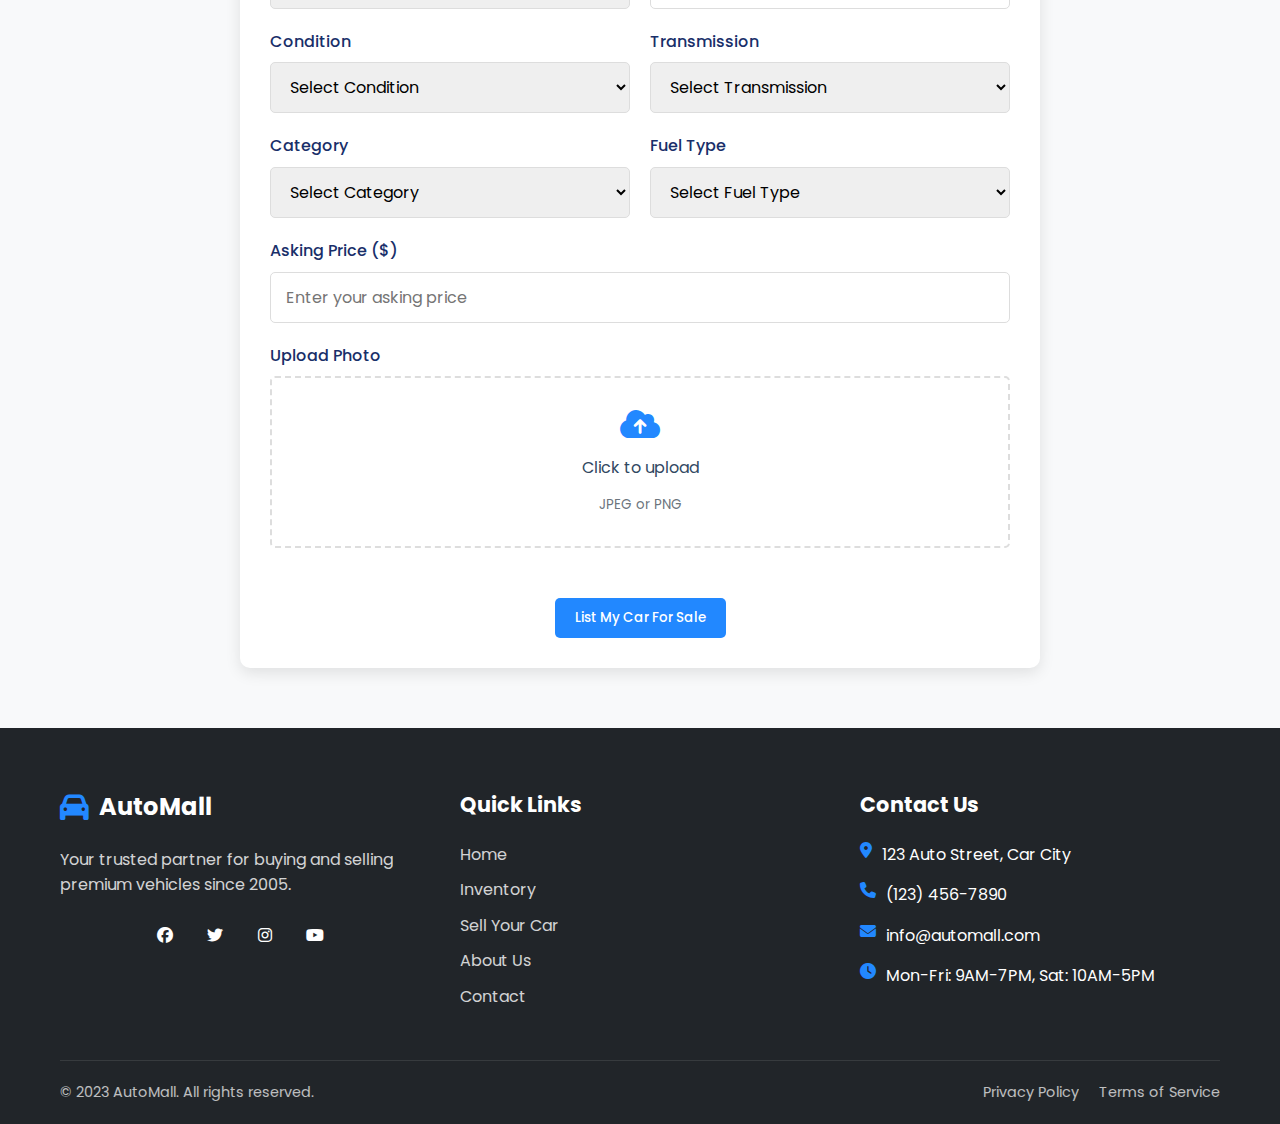
<file: Sell-Your-Car.html>
<!DOCTYPE html>
<html lang="en">

<head>
    <meta charset="UTF-8">
    <meta name="viewport" content="width=device-width, initial-scale=1.0">
    <title>Sell Your Car | AutoMall</title>
    <link href="https://fonts.googleapis.com/css2?family=Poppins:wght@300;400;500;600;700&display=swap"
        rel="stylesheet">
    <link rel="stylesheet" href="https://cdnjs.cloudflare.com/ajax/libs/font-awesome/6.4.0/css/all.min.css">
    <link rel="stylesheet" href="css/style.css">
</head>

<body>
    <header>
        <div class="container">
            <div class="logo">
                <i class="fas fa-car"></i>
                <span>AutoMall</span>
            </div>

            <nav class="navbar">
                <a href="index.html">Home</a>
                <a href="index.html#inventory">Inventory</a>
                <a Class="Sell-Your-Car" style="cursor: pointer;">Sell Your Car</a>
                <a href="About.html">About</a>
                <a href="Contact.html">Contact</a>
            </nav>

            <div class="search-box">
                <input type="text" placeholder="Search cars..." disabled>
                <button> <a href="index.html#inventory"> <i class="fas fa-search"></i> </a> </button>
            </div>

            <div class="user-actions-signed-In" style="display: none;">
                <div class="user-dropdown">
                    <div class="user-profile">
                        <i class="fas fa-user"></i>
                        <span class="username">John Doe</span>
                    </div>
                    <div class="dropdown-content">
                        <a href="PurchaseHistory.html"><i class="fas fa-history"></i> Purchase History</a>
                        <a href="ListedCars.html"><i class="fas fa-car"></i> My Listed Cars</a>
                        <a href="ChangePassword.html"><i class="fas fa-key"></i> Change Password</a>
                        <a href="#" id="logout-btn"><i class="fas fa-sign-out-alt"></i> Logout</a>
                    </div>
                </div>
            </div>

            <div class="user-actions">
                <a href="Login.html"><i class="fas fa-user"></i></a>
            </div>

            <div id="menu-icon">
                <i class="fas fa-bars"></i>
            </div>
        </div>
    </header>

    <section class="sell-hero">
        <div class="container">
            <h1>List Your Car For Sale</h1>
            <p>Reach thousands of potential buyers by listing your vehicle in our marketplace. Manage your listing and
                track interest through your account.</p>
            <a href="#valuation" class="btn btn-primary">Sell Your Car Now</a>
        </div>
    </section>

    <section class="sell-process">
        <div class="container">
            <div class="section-title">
                <h2>How Listing Works</h2>
                <p>Get your car in front of buyers with these simple steps</p>
            </div>
            <div class="process-steps">
                <div class="step">
                    <div class="step-icon">
                        <i class="fas fa-car"></i>
                    </div>
                    <h3>1. Enter Your Details</h3>
                    <p>Fill out our simple form with your car's details and upload photos.</p>
                </div>
                <div class="step">
                    <div class="step-icon">
                        <i class="fas fa-check-circle"></i>
                    </div>
                    <h3>2. Submit Your Listing</h3>
                    <p>Your car will be reviewed and published in our marketplace.</p>
                </div>
                <div class="step">
                    <div class="step-icon">
                        <i class="fas fa-bell"></i>
                    </div>
                    <h3>3. Receive Inquiries</h3>
                    <p>Potential buyers will contact you through our platform.</p>
                </div>
                <div class="step">
                    <div class="step-icon">
                        <i class="fas fa-chart-line"></i>
                    </div>
                    <h3>4. Track Your Listing</h3>
                    <p>Monitor views and interest through your "My Listed Cars" page.</p>
                </div>
            </div>
        </div>
    </section>

    <section class="sell-form-section" id="valuation">
        <div class="container">
            <div class="form-container">
                <h2 style="text-align: center; margin-bottom: 30px; color: var(--secondary-color);">Car Details</h2>
                <form id="sellCarForm">
                    <div class="form-row">
                        <div class="form-group">
                            <label for="make">Make</label>
                            <select id="make" required>
                                <option value="">Select Make</option>
                                <option value="Ford">Ford</option>
                                <option value="Porsche">Porsche</option>
                                <option value="Mercedes Benz">Mercedes Benz</option>
                                <option value="BMW">BMW</option>
                                <option value="Range Rover">Range Rover</option>
                            </select>
                        </div>
                        <div class="form-group">
                            <label for="model">Model</label>
                            <input type="text" id="model" placeholder="e.g. Camry, Civic, etc." required>
                        </div>
                    </div>

                    <div class="form-row">
                        <div class="form-group">
                            <label for="year">Year</label>
                            <select id="year" required>
                                <option value="">Select Year</option>
                                <option value="2019">2019</option>
                                <option value="2020">2020</option>
                                <option value="2021">2021</option>
                                <option value="2022">2022</option>
                                <option value="2023">2023</option>
                                <option value="2024">2024</option>
                                <option value="2025">2025</option>
                            </select>
                        </div>
                        <div class="form-group">
                            <label for="mileage">Mileage</label>
                            <input type="number" id="mileage" placeholder="Enter mileage" required>
                        </div>
                    </div>

                    <div class="form-row">
                        <div class="form-group">
                            <label for="condition">Condition</label>
                            <select id="condition" required>
                                <option value="">Select Condition</option>
                                <option value="New">New</option>
                                <option value="Used">Used</option>
                            </select>
                        </div>
                        <div class="form-group">
                            <label for="transmission">Transmission</label>
                            <select id="transmission" required>
                                <option value="">Select Transmission</option>
                                <option value="Automatic">Automatic</option>
                                <option value="Manual">Manual</option>
                            </select>
                        </div>
                    </div>
                    <div class="form-row">

                        <div class="form-group">
                            <label for="category">Category</label>
                            <select id="category" required>
                                <option value="">Select Category</option>
                                <option>Sedan</option>
                                <option>SUV</option>
                                <option>Truck</option>
                                <option>Sports</option>
                            </select>
                        </div>


                        <div class="form-group">
                            <label for="fuelType">Fuel Type</label>
                            <select id="fuelType" required>
                                <option value="">Select Fuel Type</option>
                                <option value="Gasoline">Gasoline</option>
                                <option value="Diesel">Diesel</option>
                                <option value="Electric">Electric</option>
                                <option value="Hybrid">Hybrid</option>
                            </select>
                        </div>
                    </div>


                    <div class="form-row">
                        <div class="form-group">
                            <label for="price">Asking Price ($)</label>
                            <input type="number" id="price" placeholder="Enter your asking price" required>
                        </div>
                    </div>

                    <div class="form-group">
                        <label>Upload Photo</label>
                        <div class="upload-area" id="uploadArea">
                            <i class="fas fa-cloud-upload-alt"></i>
                            <p>Click to upload</p>
                            <small>JPEG or PNG</small>
                            <input type="file" id="carImages" accept="image/*"  style="display: none;">
                        </div>
                        <div id="imagePreview"></div>
                    </div>

                    <div class="form-submit">
                        <button type="submit" class="btn btn-primary" id="List-My-Car-Btn">List My Car For Sale</button>
                    </div>
                </form>
                <div id="uploadSuccessMessage"
                    style="display: none; color: green; font-weight: bold; font-size: 1.5rem; padding-top: 2rem;">
                    Car uploaded successfully!
                </div>
                <div id="uploadFailedMessage"
                    style="display: none; color: red; font-weight: bold; font-size: 1.5rem; padding-top: 2rem;">
                    Failed to upload car.
                </div>

            </div>
        </div>
    </section>


    <footer>
        <div class="container">
            <div class="footer-content">
                <div class="footer-about">
                    <div class="logo">
                        <i class="fas fa-car"></i>
                        <span>AutoMall</span>
                    </div>
                    <p>Your trusted partner for buying and selling premium vehicles since 2005.</p>
                    <div class="social-links">
                        <a href="#facebook"><i class="fab fa-facebook"></i></a>
                        <a href="#twitter"><i class="fab fa-twitter"></i></a>
                        <a href="#instagram"><i class="fab fa-instagram"></i></a>
                        <a href="#youtube"><i class="fab fa-youtube"></i></a>
                    </div>
                </div>

                <div class="footer-links">
                    <h3>Quick Links</h3>
                    <ul>
                        <li><a href="index.html">Home</a></li>
                        <li><a href="index.html#inventory">Inventory</a></li>
                        <li><a Class="Sell-Your-Car" style="cursor: pointer;">Sell Your Car</a></li>
                        <li><a href="About.html">About Us</a></li>
                        <li><a href="Contact.html">Contact</a></li>
                    </ul>
                </div>

                <div class="footer-contact">
                    <h3>Contact Us</h3>
                    <ul>
                        <li><i class="fas fa-map-marker-alt"></i> 123 Auto Street, Car City</li>
                        <li><i class="fas fa-phone"></i> (123) 456-7890</li>
                        <li><i class="fas fa-envelope"></i> info@automall.com</li>
                        <li><i class="fas fa-clock"></i> Mon-Fri: 9AM-7PM, Sat: 10AM-5PM</li>
                    </ul>
                </div>
            </div>

            <div class="footer-bottom">
                <p>&copy; 2023 AutoMall. All rights reserved.</p>
                <div class="legal-links">
                    <a href="#privacy">Privacy Policy</a>
                    <a href="#terms">Terms of Service</a>
                </div>
            </div>
        </div>
    </footer>
    <script src="javaScript/SellYourCar.js"></script>
    <script src="javaScript/main.js"></script>
</body>

</html>
</file>
<file: css/style.css>
/* Base Styles */
:root {
    --primary-color: #2288ff;
    --secondary-color: #192f6a;
    --accent-color: #4322ff;
    --text-color: #314862;
    --light-text: #6c757d;
    --bg-color: #ffffff;
    --light-bg: #f8f9fa;
    --dark-bg: #212529;
    --box-shadow: 0 5px 15px rgba(0, 0, 0, 0.1);
    --transition: all 0.3s ease;
    --error-color: #dc3545;
}

* {
    margin: 0;
    padding: 0;
    box-sizing: border-box;
    font-family: 'Poppins', sans-serif;
}

body {
    color: var(--text-color);
    line-height: 1.6;
    overflow-x: hidden;
}

.container {
    max-width: 1200px;
    margin: 0 auto;
    padding: 0 20px;
}

img {
    max-width: 100%;
    height: auto;
}

a {
    text-decoration: none;
    color: inherit;
}

ul {
    list-style: none;
}

.btn {
    display: inline-block;
    padding: 10px 20px;
    border-radius: 5px;
    font-weight: 500;
    transition: var(--transition);
    cursor: pointer;
    border: none;
}

.btn-primary {
    background-color: var(--primary-color);
    color: white;
}

.btn-primary:hover {
    background-color: #1a7ae6;
    transform: translateY(-2px);
}

.btn-secondary {
    background-color: var(--secondary-color);
    color: white;
}

.btn-secondary:hover {
    background-color: #142857;
    transform: translateY(-2px);
}

.btn-inquire {
    background-color: var(--accent-color);
    color: white;
    padding: 8px 15px;
    font-size: 0.9rem;
}

.btn-inquire:hover {
    background-color: green;
}

.btn-view-all {
    background-color: transparent;
    border: 2px solid var(--primary-color);
    color: var(--primary-color);
}

.btn-view-all:hover {
    background-color: var(--primary-color);
    color: white;
}

/* Header Styles */
header {
    background-color: var(--bg-color);
    box-shadow: var(--box-shadow);
    position: fixed;
    width: 100%;
    top: 0;
    left: 0;
    z-index: 1000;
    padding: 15px 0;
}

.header-content,
header .container {
    display: flex;
    align-items: center;
    justify-content: space-between;
}

.logo {
    display: flex;
    align-items: center;
    font-size: 1.5rem;
    font-weight: 700;
    color: var(--secondary-color);
}

.logo i {
    margin-right: 10px;
    color: var(--primary-color);
    font-size: 1.8rem;
}

.navbar,
.nav-links {
    display: flex;
}

.navbar a,
.nav-links a {
    padding: 10px 15px;
    font-weight: 500;
    transition: var(--transition);
}

.navbar a:hover,
.nav-links a:hover {
    color: var(--primary-color);
}

.search-box {
    display: flex;
    align-items: center;
    background-color: var(--light-bg);
    border-radius: 30px;
    padding: 5px 15px;
}

.search-box input {
    border: none;
    background: transparent;
    padding: 8px;
    outline: none;
    width: 200px;
}

.search-box button {
    background: transparent;
    border: none;
    color: var(--light-text);
    cursor: pointer;
}

.user-actions-signed-In {
    display: flex;
    gap: 15px;
}

.user-actions-signed-In,
.user-actions a {
    font-size: 1.2rem;
    color: var(--text-color);
    transition: var(--transition);
}

.user-actions-signed-In,
.user-actions a:hover {
    color: var(--primary-color);
}

#menu-icon {
    font-size: 1.5rem;
    cursor: pointer;
    display: none;
}

/* Hero Sections */
.hero,
.sell-hero,
.about-hero {
    background:
        url("file:///D:/Desktop/Projects/Car%20Shop%20-%20Copy/imges/bro-takes-photos-fKNPmWPtESI-unsplash.webp"),url("../imges/bro-takes-photos-fKNPmWPtESI-unsplash.webp");
    background-size: cover;
    background-position: center;
    color: white;
    text-align: center;
    padding: 80px 20px;
    margin-bottom: 40px;
    margin-top: 4.5rem;
    height: 80vh;
    display: flex;
    align-items: center;
}

.hero {
    background-position: bottom;
}

.sell-hero {
    background-image: url('https://images.unsplash.com/photo-1580273916550-e323be2ae537?ixlib=rb-4.0.3&ixid=M3wxMjA3fDB8MHxwaG90by1wYWdlfHx8fGVufDB8fHx8fA%3D%3D&auto=format&fit=crop&w=1200&q=80');
    height: auto;
}

.about-hero {
    background-image: url('https://images.unsplash.com/photo-1486262715619-67b85e0b08d3?ixlib=rb-4.0.3&ixid=M3wxMjA3fDB8MHxwaG90by1wYWdlfHx8fGVufDB8fHx8fA%3D%3D&auto=format&fit=crop&w=1200&q=80');
    height: 50vh;
}

.hero-content,
.about-hero-content {
    max-width: 800px;
    margin: 0 auto;
    margin-top: 5rem;
    margin-left: 7rem;
}

.sell-hero h1,
.about-hero h1,
.hero h1 {
    font-size: 2.5rem;
    margin-bottom: 20px;
    line-height: 1.2;
}

.hero h1 {
    font-size: 3rem;
}

.about-hero h1 {
    font-size: 3rem;
}

.sell-hero p,
.about-hero p,
.hero p {
    font-size: 1.2rem;
    max-width: 700px;
    margin: 0 auto 30px;
    opacity: 0.9;
}

.hero-buttons {
    display: flex;
    justify-content: center;
    gap: 15px;
}

/* Inventory Section */
.inventory {
    padding: 80px 0;
    background-color: var(--light-bg);
}

.section-title,
.section-header {
    text-align: center;
    margin-bottom: 40px;
}

.section-title h2,
.section-header h2 {
    font-size: 2rem;
    color: var(--secondary-color);
    margin-bottom: 15px;
}

.filter-options {
    display: flex;
    justify-content: center;
    gap: 15px;
    margin-top: 20px;
    flex-wrap: wrap;
}

.filter-options select {
    padding: 10px 15px;
    border-radius: 5px;
    border: 1px solid #ddd;
    background-color: white;
    color: var(--text-color);
    cursor: pointer;
}

.car-grid {
    display: grid;
    grid-template-columns: repeat(auto-fill, minmax(300px, 1fr));
    gap: 30px;
    margin-bottom: 40px;
}

#noCarsMessage {
    color: #ff4d4d;
    text-align: center;
    font-size: 2.5rem;
    font-weight: bold;
    margin-top: 20px;
    grid-column: 1 / -1;
}

.car-card {
    background-color: white;
    border-radius: 10px;
    height: 100%;
    box-shadow: var(--box-shadow);
    transition: var(--transition);
}

.car-transmission {
    height: 50%;
}

.car-card:hover {
    transform: translateY(-10px);
    box-shadow: 0 10px 25px rgba(0, 0, 0, 0.15);
}

.car-image {
    position: relative;
    height: 200px;
    overflow: hidden;
}

.car-image-Checkout {
    height: 300px;
    transition: var(--transition);
}

.car-image img {
    width: 100%;
    height: 100%;
    object-fit: cover;
    transition: var(--transition);
}

.car-card:hover .car-image img,
.car-image-Checkout:hover {
    transform: scale(1.05);
}

.featured-tag-Used {
    position: absolute;
    top: 15px;
    right: 15px;
    background-color: #21107e;
    color: white;
    padding: 5px 10px;
    border-radius: 5px;
    font-size: 0.8rem;
    font-weight: 600;
}

.featured-tag-New {
    position: absolute;
    top: 15px;
    right: 15px;
    background-color: rgb(7, 201, 110);
    color: white;
    padding: 5px 10px;
    border-radius: 5px;
    font-size: 0.8rem;
    font-weight: 600;
}

.car-details {
    padding: 20px;
    height: 100%;
    width: 100%;
}

.car-details h3 {
    font-size: 1.3rem;
    margin-bottom: 10px;
    color: var(--secondary-color);
}

.car-specs {
    display: flex;
    flex-wrap: wrap;
    gap: 15px;
    margin-bottom: 15px;
    color: var(--light-text);
    font-size: 0.9rem;
}

.car-specs i {
    margin-right: 5px;
}

.car-price {
    display: flex;
    justify-content: space-between;
    align-items: center;
    margin-top: 15px;
}

.car-price span {
    font-size: 1.2rem;
    font-weight: 600;
    color: var(--secondary-color);
}

.view-all {
    text-align: center;
    margin-top: 30px;
}

/* Form Styles */
.sell-process,
.sell-form-section,
.auth,
.contact,
.checkout {
    padding: 60px 0;
    background-color: var(--light-bg);
    margin-top: 70px;
}

.sell-process {
    background-color: white;
}

.process-steps {
    display: flex;
    justify-content: space-between;
    flex-wrap: wrap;
    gap: 30px;
    margin-bottom: 50px;
}

.step {
    flex: 1;
    min-width: 250px;
    text-align: center;
    padding: 30px 20px;
    background-color: var(--light-bg);
    border-radius: 10px;
    transition: var(--transition);
}

.step:hover {
    transform: translateY(-10px);
    box-shadow: var(--box-shadow);
}

.step-icon {
    width: 70px;
    height: 70px;
    background-color: var(--primary-color);
    color: white;
    border-radius: 50%;
    display: flex;
    align-items: center;
    justify-content: center;
    margin: 0 auto 20px;
    font-size: 1.5rem;
}

.step h3 {
    margin-bottom: 15px;
    color: var(--secondary-color);
}

.form-container,
.auth-content,
.contact-form,
.contact-info,
.payment-form,
.car-details {
    max-width: 800px;
    margin: 0 auto;
    background-color: white;
    border-radius: 10px;
    padding: 30px;
    box-shadow: var(--box-shadow);
}

.payment-form {
    width: 100%;
    height: 100%;
}

.contact-form {
    width: 40rem;
}

.car-details {
    padding: 30px;
}

.checkout-content {
    display: grid;
    grid-template-columns: 1fr 1fr;
    gap: 50px;
    align-items: start;
}

.auth-content {
    max-width: 500px;
}

.contact-content {
    display: grid;
    grid-template-columns: 1fr 1fr;
    gap: 50px;
    align-items: center;
}

.form-group {
    margin-bottom: 20px;
}

.form-group label {
    display: block;
    margin-bottom: 8px;
    font-weight: 500;
    color: var(--secondary-color);
}

.form-group input,
.form-group select,
.form-group textarea {
    width: 100%;
    padding: 12px 15px;
    border: 1px solid #ddd;
    border-radius: 5px;
    font-size: 1rem;
    transition: var(--transition);
}

.form-group input:focus,
.form-group select:focus,
.form-group textarea:focus {
    border-color: var(--primary-color);
    outline: none;
    box-shadow: 0 0 0 3px rgba(34, 136, 255, 0.2);
}

.form-group.error input,
.form-group.error select {
    border-color: var(--error-color);
}

.error-message {
    color: var(--error-color);
    font-size: 0.85rem;
    margin-top: 5px;
    display: none;
}

.form-group.error .error-message {
    display: block;
}

.form-row {
    display: flex;
    gap: 20px;
}

.form-row .form-group {
    flex: 1;
}

.upload-area {
    border: 2px dashed #ddd;
    border-radius: 5px;
    padding: 30px;
    text-align: center;
    cursor: pointer;
    transition: var(--transition);
}

.upload-area:hover {
    border-color: var(--primary-color);
}

.upload-area i {
    font-size: 2rem;
    color: var(--primary-color);
    margin-bottom: 15px;
}

.upload-area p {
    margin-bottom: 10px;
}

.upload-area small {
    color: var(--light-text);
}

#imagePreview {
    display: flex;
    flex-wrap: wrap;
    gap: 10px;
    margin-top: 20px;
}

.car-info {
    display: flex;
    flex-direction: column;
    justify-content: space-around;
    height: 30%;
}

.car-info span {
    font-weight: bold;
}

#car-title p {
    font-size: 3rem;
}

.preview-image {
    width: 100px;
    height: 100px;
    object-fit: cover;
    border-radius: 5px;
}

.form-submit {
    text-align: center;
    margin-top: 30px;
}

.auth-tabs {
    display: flex;
    justify-content: center;
    margin-bottom: 20px;
}

.auth-tabs button {
    flex: 1;
    padding: 10px;
    border: none;
    background: none;
    font-size: 1rem;
    font-weight: 500;
    color: var(--light-text);
    cursor: pointer;
    transition: var(--transition);
}

.auth-tabs button.active {
    color: var(--primary-color);
    border-bottom: 2px solid var(--primary-color);
}

.auth-tabs button:hover {
    color: var(--primary-color);
}

.auth-form {
    display: none;
}

.auth-form.active {
    display: block;
}

.auth-form h3 {
    margin-bottom: 2rem;
}

.auth-links {
    text-align: center;
    margin-top: 15px;
}

.auth-links a {
    color: var(--primary-color);
    font-size: 0.9rem;
    transition: var(--transition);
}

.auth-links a:hover {
    text-decoration: underline;
}

.contact-text h2 {
    font-size: 2rem;
    margin-bottom: 20px;
    color: var(--secondary-color);
}

.contact-text p {
    margin-bottom: 20px;
    color: var(--text-color);
}

.contact-form h3,
.contact-info h3,
.payment-form h3,
.car-details h2 {
    font-size: 1.5rem;
    margin-bottom: 20px;
    color: var(--secondary-color);
}

.car-details h2 {
    font-size: 2rem;
}

.form-group textarea {
    resize: vertical;
    min-height: 150px;
}

.contact-info ul {
    margin-bottom: 20px;
}

.contact-info li {
    margin-bottom: 15px;
    display: flex;
    align-items: flex-start;
}

.contact-info i {
    margin-right: 10px;
    color: var(--primary-color);
    font-size: 1.2rem;
}

.map {
    border-radius: 10px;
    overflow: hidden;
    box-shadow: var(--box-shadow);
    margin-top: 20px;
}

.map iframe {
    width: 100%;
    height: 300px;
    border: none;
}

.payment-methods {
    margin-bottom: 20px;
}

.payment-methods label {
    display: flex;
    align-items: center;
    margin-bottom: 10px;
    font-size: 1rem;
    color: var(--text-color);
}

.payment-methods input[type="radio"] {
    margin-right: 10px;
}





/* Sell Your Car Section */
.sell-car {
    padding: 80px 0;
    background-color: white;
}

.sell-content {
    display: grid;
    grid-template-columns: 1fr 1fr;
    gap: 50px;
    align-items: center;
}

.sell-text h2 {
    font-size: 2rem;
    margin-bottom: 20px;
    color: var(--secondary-color);
}

.sell-text p {
    margin-bottom: 20px;
    color: var(--text-color);
}

.sell-text ul {
    margin-bottom: 30px;
}

.sell-text li {
    margin-bottom: 10px;
    display: flex;
    align-items: center;
}

.sell-text i {
    color: var(--primary-color);
    margin-right: 10px;
}

.sell-image {
    border-radius: 10px;
    overflow: hidden;
    box-shadow: var(--box-shadow);
}

.sell-image img {
    width: 60rem;
    height: 40rem;
    object-fit: cover;
    transition: var(--transition);
}

.sell-image:hover img {
    transform: scale(1.05);
}

/* About Content Section */
.about-content {
    padding: 80px 0;
}

.about-grid {
    display: grid;
    grid-template-columns: 1fr 1fr;
    gap: 50px;
    align-items: center;
    margin-bottom: 60px;
}

.about-text h3 {
    font-size: 1.8rem;
    margin-bottom: 20px;
    color: var(--secondary-color);
}

.about-text p {
    margin-bottom: 20px;
}

.about-image {
    border-radius: 10px;
    overflow: hidden;
    box-shadow: var(--box-shadow);
}

.about-image img {
    width: 100%;
    height: 100%;
    object-fit: cover;
    transition: var(--transition);
}

.about-image:hover img {
    transform: scale(1.05);
}

/* Mission Section */
.mission {
    background-color: var(--light-bg);
    padding: 80px 0;
    text-align: center;
}

.mission-cards {
    display: grid;
    grid-template-columns: repeat(auto-fit, minmax(300px, 1fr));
    gap: 30px;
    margin-top: 40px;
}

.mission-card:hover {
    transform: translateY(-10px);
}

.mission-card {
    background-color: white;
    padding: 30px;
    border-radius: 10px;
    box-shadow: var(--box-shadow);
    transition: var(--transition);
}

.mission-card:hover {
    transform: translateY(-10px);
}

.mission-card i {
    font-size: 2.5rem;
    color: var(--primary-color);
    margin-bottom: 20px;
}

.mission-card h3 {
    font-size: 1.5rem;
    margin-bottom: 15px;
    color: var(--secondary-color);
}

/* Team Section */
.team {
    padding: 80px 0;
}

.team-members {
    display: grid;
    grid-template-columns: repeat(auto-fit, minmax(250px, 1fr));
    gap: 30px;
    margin-top: 40px;
}

.team-member {
    background-color: white;
    border-radius: 10px;
    overflow: hidden;
    box-shadow: var(--box-shadow);
    transition: var(--transition);
    text-align: center;
}

.team-member:hover {
    transform: translateY(-10px);
}

.member-image {
    height: 250px;
    overflow: hidden;
}

.member-image img {
    width: 100%;
    height: 100%;
    object-fit: cover;
    transition: var(--transition);
}

.team-member:hover .member-image img {
    transform: scale(1.1);
}

.member-info {
    padding: 20px;
}

.member-info h3 {
    font-size: 1.3rem;
    margin-bottom: 5px;
    color: var(--secondary-color);
}

.member-info p {
    color: var(--light-text);
    margin-bottom: 15px;
}

.social-links {
    display: flex;
    justify-content: center;
    gap: 15px;
}

.social-links a {
    display: flex;
    align-items: center;
    justify-content: center;
    width: 35px;
    height: 35px;
    border-radius: 50%;
    transition: var(--transition);
}

.social-links a:hover {
    background-color: var(--primary-color);
    color: white;
}

/* Stats Section */
.stats {
    background-color: var(--secondary-color);
    color: white;
    padding: 80px 0;
    text-align: center;
}

.stats-container {
    display: grid;
    grid-template-columns: repeat(auto-fit, minmax(200px, 1fr));
    gap: 30px;
}

.stat-item h3 {
    font-size: 3rem;
    margin-bottom: 10px;
    color: var(--primary-color);
}

.stat-item p {
    font-size: 1.2rem;
    opacity: 0.9;
}

/* Footer */
footer {
    background-color: var(--dark-bg);
    color: white;
    padding: 60px 0 0;
}

.footer-content {
    display: grid;
    grid-template-columns: repeat(auto-fit, minmax(250px, 1fr));
    gap: 40px;
    margin-bottom: 40px;
}

.footer-about .logo {
    color: white;
    margin-bottom: 20px;
}

.footer-about p {
    margin-bottom: 20px;
    opacity: 0.8;
}

.social-links,
.footer-social-links {
    display: flex;
    gap: 15px;
}

.footer-social-links a {
    display: flex;
    align-items: center;
    justify-content: center;
}

.footer-links h3,
.footer-contact h3 {
    font-size: 1.3rem;
    margin-bottom: 20px;
    color: white;
}

.footer-links li {
    margin-bottom: 10px;
}

.footer-links a {
    opacity: 0.8;
    transition: var(--transition);
}

.footer-links a:hover {
    opacity: 1;
    color: var(--primary-color);
    padding-left: 5px;
}

.footer-contact li {
    margin-bottom: 15px;
    display: flex;
    align-items: flex-start;
}

.footer-contact i {
    margin-right: 10px;
    color: var(--primary-color);
}

.footer-bottom {
    border-top: 1px solid rgba(255, 255, 255, 0.1);
    padding: 20px 0;
    display: flex;
    justify-content: space-between;
    align-items: center;
    flex-wrap: wrap;
}

.footer-bottom p {
    opacity: 0.7;
    font-size: 0.9rem;
}

.legal-links {
    display: flex;
    gap: 20px;
}

.legal-links a {
    opacity: 0.7;
    font-size: 0.9rem;
    transition: var(--transition);
}

.legal-links a:hover {
    opacity: 1;
    color: var(--primary-color);
}

.auth {
    min-height: calc(100vh - 200px);
    padding: 150px 0 0 0;
    box-sizing: border-box;
}






/* User  Styles When signed-In */
.user-dropdown {
    position: relative;
    display: inline-block;
}

.user-profile {
    display: flex;
    flex-direction: column;
    align-items: center;
    cursor: pointer;
    padding: 5px 10px;
    position: relative;
    z-index: 1002;
    /* Higher than dropdown */
}

.user-profile i {
    font-size: 1.2rem;
    margin-bottom: 3px;
}

.username {
    font-size: 0.7rem;
    color: var(--text-color);
    max-width: 80px;
    white-space: nowrap;
    overflow: hidden;
    text-overflow: ellipsis;
}

.dropdown-content {
    display: none;
    position: absolute;
    right: 0;
    top: calc(100% - 5px);
    /* Overlap slightly with the user profile */
    background-color: white;
    min-width: 200px;
    box-shadow: 0 8px 16px rgba(0, 0, 0, 0.1);
    border-radius: 0 0 5px 5px;
    z-index: 1001;
    padding: 15px 0 10px 0;
    /* More top padding to overlap */
    margin-top: 0;
    border-top: 3px solid var(--primary-color);
}

/* Keep dropdown open when hovering either the profile or the menu */
.user-dropdown:hover .dropdown-content,
.dropdown-content:hover {
    display: block;
    animation: fadeIn 0.2s;
}

/* Create a invisible bridge between profile and dropdown */
.dropdown-content::before {
    content: '';
    position: absolute;
    top: -10px;
    left: 0;
    width: 100%;
    height: 10px;
    background: transparent;
}

.dropdown-content a {
    color: var(--text-color);
    padding: 8px 15px;
    text-decoration: none;
    display: block;
    font-size: 0.9rem;
    transition: var(--transition);
    white-space: nowrap;
}

.dropdown-content a:hover {
    background-color: var(--light-bg);
    color: var(--primary-color);
    padding-left: 20px;
}

.dropdown-content i {
    width: 20px;
    margin-right: 10px;
    text-align: center;
}

/* Animation for dropdown */
@keyframes fadeIn {
    from {
        opacity: 0;
        transform: translateY(-5px);
    }

    to {
        opacity: 1;
        transform: translateY(0);
    }
}


/* New Purchase History Styles */
.purchase-history {
    padding: 80px 0;
}

.section-title {
    margin-top: 5rem;
}

.purchase-grid {
    display: grid;
    grid-template-columns: 1fr;
    gap: 40px;
    max-width: 900px;
    margin: 0 auto;
}

.purchase-item {
    width: 90%;

    margin: 0 auto;

    padding: 22.5px;
    background: white;
    border-radius: 15px;
    overflow: hidden;
    box-shadow: 0 10px 30px rgba(0, 0, 0, 0.1);
    transition: all 0.3s ease;
}

.purchase-item:hover {
    transform: translateY(-5px);
    box-shadow: 0 15px 40px rgba(0, 0, 0, 0.15);
}

.purchase-image {
    height: 400px;
    overflow: hidden;
    position: relative;
}

.purchase-image img {
    width: 100%;
    height: 100%;
    object-fit: cover;
    transition: transform 0.5s ease;
}

.purchase-item:hover .purchase-image img {
    transform: scale(1.05);
}

.purchase-badge {
    position: absolute;
    top: 20px;
    right: 20px;
    padding: 8px 15px;
    border-radius: 20px;
    font-weight: 600;
    font-size: 0.9rem;
    color: white;
}

.badge-delivered {
    background: #28a745;
}

.badge-cancelled {
    background: #dc3545;
}

.purchase-details {
    padding: 25px;
}

.purchase-header {
    display: flex;
    justify-content: space-between;
    align-items: center;
    margin-bottom: 15px;
}

.purchase-id {
    font-size: 0.9rem;
    color: var(--light-text);
}

.purchase-date {
    font-size: 0.9rem;
    color: var(--light-text);
}

.purchase-title {
    font-size: 1.8rem;
    color: var(--secondary-color);
    margin-bottom: 15px;
}

.purchase-specs {
    display: flex;
    flex-wrap: wrap;
    gap: 20px;
    margin-bottom: 20px;
    color: var(--light-text);
}

.purchase-specs span {
    display: flex;
    align-items: center;
    gap: 5px;
}

.purchase-price {
    font-size: 1.5rem;
    font-weight: 700;
    color: var(--secondary-color);
    margin-bottom: 25px;
}

.purchase-actions {
    display: flex;
    gap: 15px;
}

.purchase-btn {
    flex: 1;
    padding: 15px;
    font-size: 1.1rem;
    border-radius: 8px;
    text-align: center;
    transition: all 0.3s ease;
}

.btn-details {
    background: var(--light-bg);
    color: var(--secondary-color);
}

.btn-details:hover {
    background: #e0e0e0;
}

.btn-primary-action {
    background: var(--primary-color);
    color: white;
}

.btn-primary-action:hover {
    background: #1a7ae6;
    transform: translateY(-2px);
}

.no-purchases {
    text-align: center;
    padding: 80px 0;
}

.no-purchases i {
    font-size: 4rem;
    color: var(--light-text);
    margin-bottom: 20px;
}

.no-purchases h3 {
    font-size: 1.8rem;
    color: var(--secondary-color);
    margin-bottom: 15px;
}

.no-purchases p {
    font-size: 1.1rem;
    color: var(--text-color);
    margin-bottom: 30px;
    max-width: 500px;
    margin-left: auto;
    margin-right: auto;
}



/* Responsive Design */
@media (max-width: 768px) {
    .purchase-image {
        height: 200px;
    }

    .purchase-title {
        font-size: 1.5rem;
    }

    .purchase-actions {
        flex-direction: column;
    }
}

@media (max-width: 992px) {

    .hero h1,
    .about-hero h1 {
        font-size: 2.5rem;
    }

    .sell-content,
    .about-grid,
    .contact-content,
    .checkout-content {
        grid-template-columns: 1fr;
    }

    .sell-image,
    .about-image {
        order: -1;
        max-height: 400px;
    }

    .contact-info {
        order: -1;
    }
}

@media (max-width: 768px) {

    .navbar,
    .nav-links {
        display: none;
    }

    #menu-icon {
        display: block;
    }

    .header-content {
        flex-direction: row;
        justify-content: space-between;
        align-items: center;
    }

    .navbar.active {
        display: flex;
        flex-direction: column;
        position: absolute;
        top: 100%;
        left: 0;
        width: 100%;
        background-color: var(--bg-color);
        box-shadow: var(--box-shadow);
        padding: 20px 0;
        z-index: 999;
        transform: translateY(0);
        transition: var(--transition);
    }

    .navbar {
        transform: translateY(-100%);
    }

    .navbar.active a {
        padding: 15px 20px;
        font-size: 1.1rem;
        text-align: center;
    }



    #menu-icon.active i::before {
        content: "\f00d";
    }

    .search-box input {
        width: 150px;
    }

    .hero,
    .sell-hero {
        height: auto;
        text-align: center;
    }

    .hero-content,
    .about-hero-content {
        margin: 0 auto;
        text-align: center;
    }

    .hero-buttons {
        justify-content: center;
    }

    .filter-options {
        flex-direction: column;
        align-items: center;
    }

    .filter-options select {
        width: 100%;
        max-width: 300px;
    }

    .sell-hero h1,
    .about-hero h1,
    .hero h1 {
        font-size: 2rem;
    }

    .about-hero {
        height: 40vh;
    }

    .hero p,
    .about-hero p,
    .sell-hero p {
        font-size: 1rem;
    }

    .section-title h2,
    .section-header h2 {
        font-size: 1.5rem;
    }

    .process-steps {
        flex-direction: column;
    }

    .form-row {
        flex-direction: column;
        gap: 0;
    }

    .car-details,
    .payment-form {
        padding: 20px;
    }

    .car-details h2,
    .payment-form h3 {
        font-size: 1.5rem;
    }
}

@media (max-width: 576px) {
    .footer-content {
        grid-template-columns: 1fr;
    }

    .footer-bottom {
        flex-direction: column;
        gap: 15px;
        text-align: center;
    }

    .legal-links {
        justify-content: center;
    }

    .stats-container,
    .car-grid {
        grid-template-columns: 1fr;
    }

    .sell-hero {
        margin-top: 4.5rem;
    }
}
</file>
